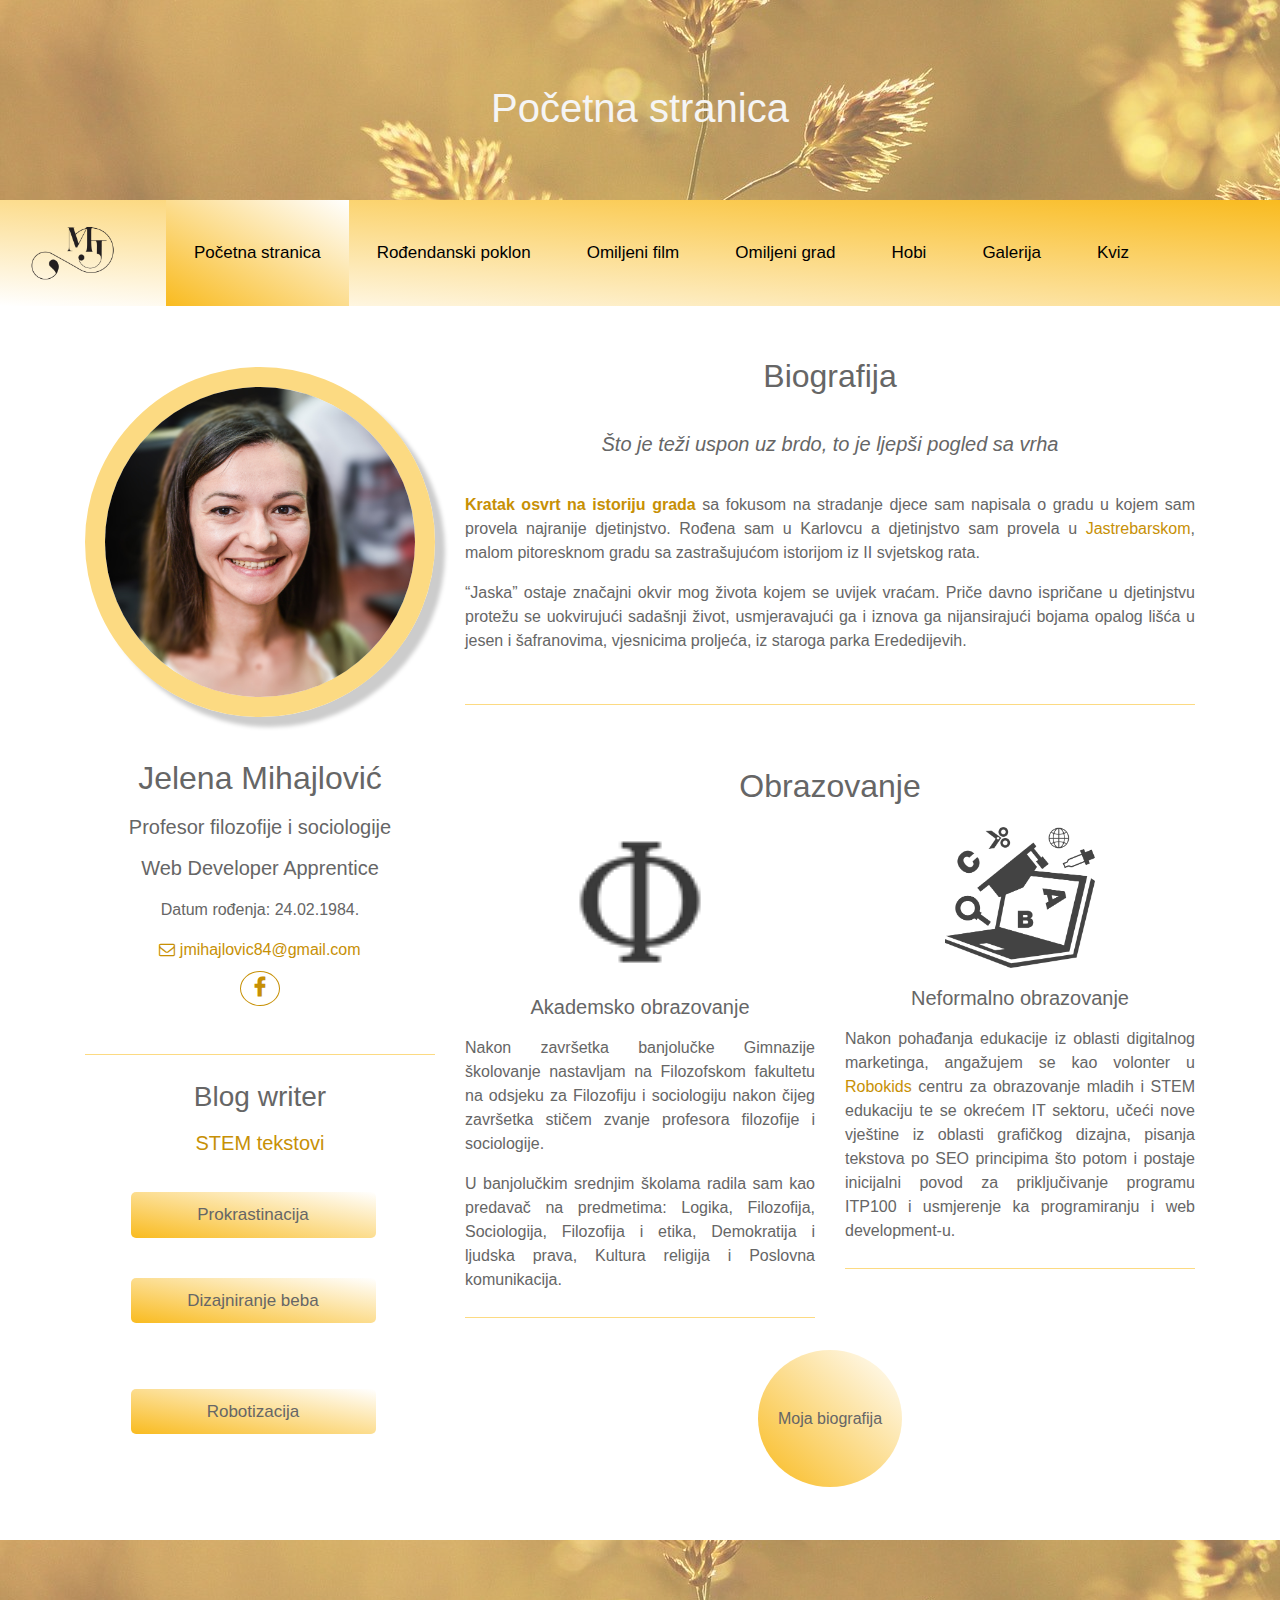
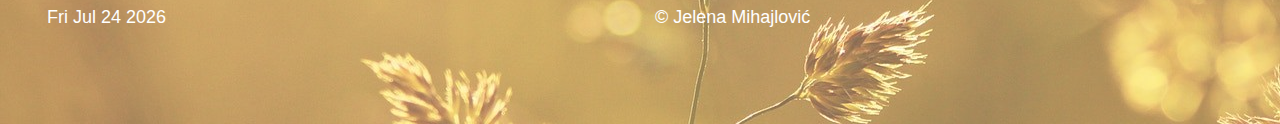
<file: index.html>
<!DOCTYPE html>
<html lang="en">

<head>
  <title>Početna stranica</title>
  <meta charset="utf-8">
  <meta name="viewport" content="width=device-width, initial-scale=1">
  <link rel="stylesheet" href="https://maxcdn.bootstrapcdn.com/bootstrap/4.3.1/css/bootstrap.min.css">
  <link rel="stylesheet" href="css/font-awesome.min.css">
	<link rel="stylesheet" href="font/flaticon.css">
	<!-- <link rel="stylesheet" href="css/owl.carousel.min.css">
	<link rel="stylesheet" href="css/owl.theme.default.min.css">
	<link rel="stylesheet" href="css/owl.theme.green.css"> -->
		<!-- Core CSS file -->
	<!-- <link rel="stylesheet" href="css/photoswipe.css"> -->

		<!-- Skin CSS file (styling of UI - buttons, caption, etc.)
		In the folder of skin CSS file there are also:
		- .png and .svg icons sprite,
		- preloader.gif (for browsers that do not support CSS animations) -->
	<link rel="stylesheet" href="css/default-skin/default-skin.css">
  <link rel="stylesheet" href="css/style.css">
  <script src="https://ajax.googleapis.com/ajax/libs/jquery/3.4.1/jquery.min.js"></script>
  <!-- <script defer src="js/owl.carousel.min.js"></script> -->
  <script src="https://cdnjs.cloudflare.com/ajax/libs/popper.js/1.14.7/umd/popper.min.js"></script>
  <script src="https://maxcdn.bootstrapcdn.com/bootstrap/4.3.1/js/bootstrap.min.js"></script>

</head>

<body>

  <div class="jumbotron jumbotron-fluid text-center" style="margin-bottom:0">
    <h1>Početna stranica</h1>
  </div>


  <nav class="navbar navbar-expand-lg">
    <a class="navbar-brand" href="#"><img width="150px" src="images/jm_logo.png" alt="jm" class="img-fluid" /></a>
    <button class="navbar-toggler" type="button" data-toggle="collapse" data-target="#collapsibleNavbar">
      <span class="navbar-toggler-icon"><img src="images/home.png" class="img-fluid"></span>
    </button>
    <div class="collapse navbar-collapse" id="collapsibleNavbar">
      <ul class="navbar-nav">
        <li class="nav-item active">
          <a class="nav-link" href="#">Početna stranica</a>
        </li>
        <li class="nav-item">
          <a class="nav-link" href="rodjendanski_poklon.html">Rođendanski poklon</a>
        </li>
        <li class="nav-item">
          <a class="nav-link" href="omiljeni_film.html">Omiljeni film</a>
        </li>
        <li class="nav-item">
          <a class="nav-link" href="omiljeni_grad.html">Omiljeni grad</a>
        </li>
        <li class="nav-item">
          <a class="nav-link" href="hobi.html">Hobi</a>
        </li>
        <li class="nav-item">
          <a class="nav-link" href="galerija.html">Galerija</a>
        </li>
        <li class="nav-item">
          <a class="nav-link" href="kviz.html">Kviz</a>
        </li>
      </ul>
    </div>
  </nav>


  <div class="container" style="margin-top:30px">
    <div class="row">
      <!-- Start left section -->
      <div class="col-sm-4 left">
        <div class="slika">
          <img src="images/jelena_mihajlovic_blur.jpg" alt="Jelena" class="img-fluid rounded-circle">
        </div>
        <h2>Jelena Mihajlović</h2>
        <h5>Profesor filozofije i sociologije</h5>
        <h5>Web Developer Apprentice</h5>
        <p style="text-align: center;">Datum rođenja: 24.02.1984.</p>
        <a class="mejl" target="_blank" href="#"><i class="fa fa-envelope-o"></i> jmihajlovic84@gmail.com</a><br/>
        <a class="fejs" target="_blank" href="https://www.facebook.com/"><i class="flaticon-facebook-logo"></i></a>
        <h3>Blog writer</h3>
        <h5><a target="_blank" href="https://robokids.xyz/author/jelena-mihajlovic/">STEM tekstovi</h5></p>
        <ul class="nav nav-pills flex-column">
          <li class="nav-item">
            <a class="nav-link" target="_blank"
              href="https://robokids.xyz/prokrastinacija-kako-je-izbjeci-robokids/">Prokrastinacija</a>
          </li>
          <li class="nav-item">
            <a class="nav-link" target="_blank" href="https://robokids.xyz/dizajniranje-beba/">Dizajniranje beba</a>
          </li>
          <li class="nav-item">
            <a class="nav-link" target="_blank" href="https://robokids.xyz/primjena-robota-u-luci/">Robotizacija</a>
          </li>
        </ul>
        <hr class="d-sm-none">
      </div>
      <div class="col-sm-8 text-center">
        <h2>Biografija</h2>
        <h5><i>Što je teži uspon uz brdo, to je ljepši pogled sa vrha</i></h5>
        <p><a target="_blank"
            href="http://jadovno.com/katanac-na-istini-logora-astrebarsko-i-dio/#.XUAcEPIzbIU"><b>Kratak osvrt na istoriju grada</b></a> sa fokusom na stradanje djece sam napisala o gradu u kojem sam provela najranije djetinjstvo. Rođena sam u Karlovcu a djetinjstvo sam provela u <a target="_blank"
            href="http://www.jastrebarsko.hr/projekti/dugorocni_strateski_projekti/perivoj/">Jastrebarskom</a>, malom
          pitoresknom gradu sa zastrašujućom istorijom
            iz II svjetskog rata.</p>
        <p class="border_bottom"><q>Jaska</q> ostaje značajni okvir mog života kojem se uvijek vraćam. Priče davno
          ispričane u djetinjstvu
          protežu se uokvirujući sadašnji život, usmjeravajući ga i iznova ga nijansirajući bojama opalog lišća u jesen
          i šafranovima, vjesnicima proljeća, iz staroga parka Erededijevih.</p>
        <br>
        <div class="row">
          <div class="col-12">
            <h2>Obrazovanje</h2>
          </div>
          <div class="col-12 col-lg-6">
            <img class="img-fluid" src="images/fi_logo_gray.png" width="150px" alt="filozofija">
            <h5>Akademsko obrazovanje</h5>
            <p>Nakon završetka banjolučke Gimnazije školovanje nastavljam na Filozofskom fakultetu na odsjeku za Filozofiju i sociologiju nakon čijeg završetka stičem zvanje profesora filozofije i sociologije.</p>
            <p class="border_bottom">U banjolučkim srednjim školama radila sam kao predavač na predmetima: Logika, Filozofija, Sociologija, Filozofija i etika, Demokratija i ljudska prava, Kultura religija i Poslovna komunikacija.</p>
          </div>
          <div class=" col-12 col-lg-6">
              <img class="img-fluid it" src="images/it_logo_gray.png" width="150px" alt="it-learn">
              <h5>Neformalno obrazovanje</h5>
              <p class="border_bottom">Nakon pohađanja edukacije iz oblasti digitalnog marketinga, angažujem se kao volonter u <a target="_blank" href="https://robokids.xyz/">Robokids</a> centru za obrazovanje mladih i STEM edukaciju te se okrećem IT sektoru, učeći nove vještine iz oblasti grafičkog dizajna, pisanja tekstova po SEO principima što potom i postaje inicijalni povod za priključivanje programu ITP100 i usmjerenje ka programiranju i web development-u.</p>
          </div><!-- end row obrazovanje-->
        </div>
        <div class="row marg_bottom">
          <div class="col-12">
              <a class="biography" target="_blank" href="Jelena_Mihajlovic_CV.pdf">Moja biografija</a>
          </div>
        </div><!-- end row-->
      </div><!-- end col8-->

    </div><!-- end row-->
  </div><!-- end container-->

  <div class="jumbotron text-center footer" style="margin-bottom:0">
    <div class="container-fluid">
        <div class="row text-center">
            <div class="col-12 col-lg-6">
                    <p id="footer_date"></p>
            </div>
            <div class=" col-12 col-lg-6">
                    <p>&copy Jelena Mihajlović</p>
            </div>
        </div><!-- end row-->
    </div><!-- end fluid-->
  </div><!-- end jumbotron-->

  <!-- Core JS file -->
	<!-- <script src="js/photoswipe.min.js"></script> -->

	<!-- UI JS file -->
	<!-- <script src="js/photoswipe-ui-default.min.js"></script> -->
  <script src="js/galerija.js"></script>
  <script src="js/footerDate.js"></script>

</body>

</html>
</file>
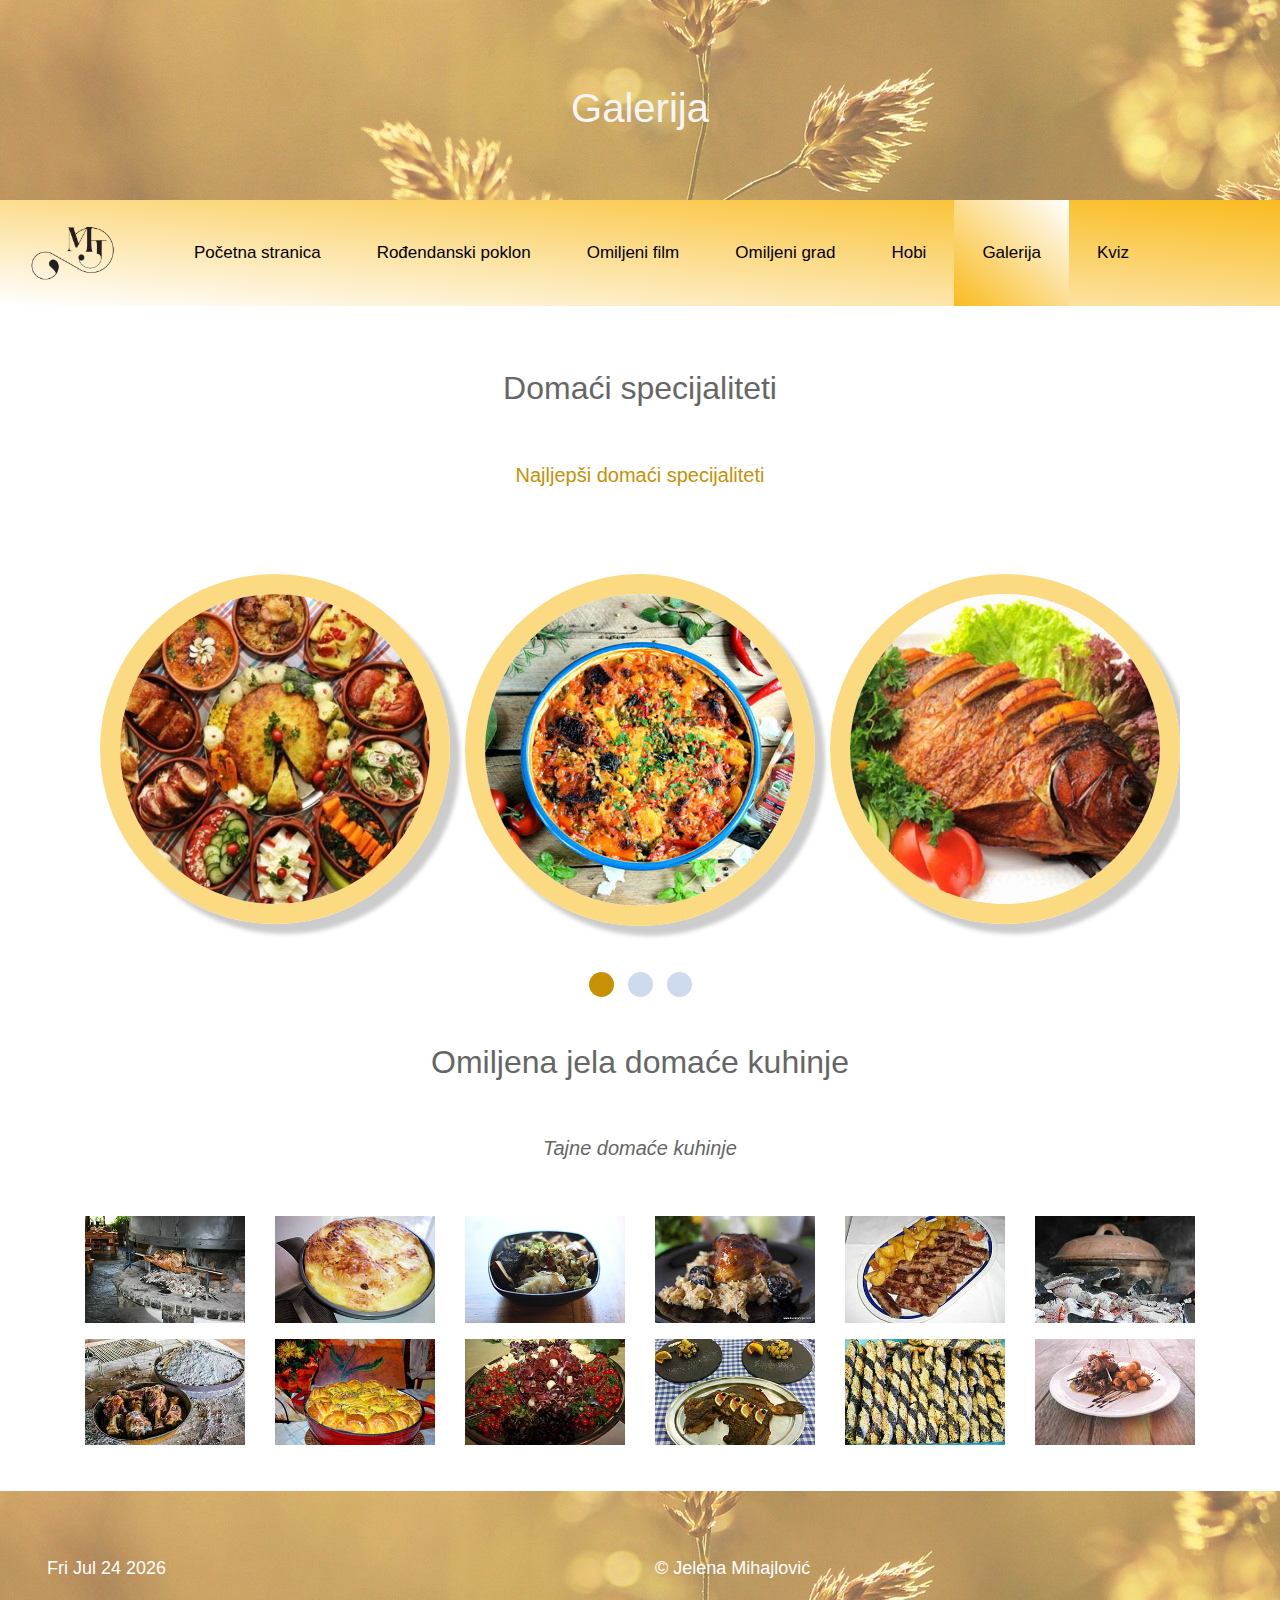
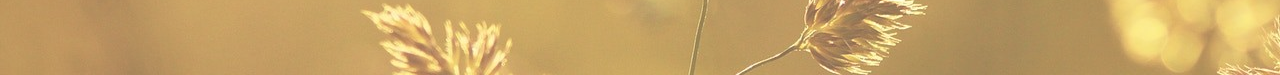
<file: galerija.html>
<!DOCTYPE html>
<html lang="en">
  <head>
    <title>Galerija</title>
    <meta charset="utf-8" />
    <meta name="viewport" content="width=device-width, initial-scale=1" />
    <link
      rel="stylesheet"
      href="https://maxcdn.bootstrapcdn.com/bootstrap/4.3.1/css/bootstrap.min.css"
    />
    <link rel="stylesheet" href="css/font-awesome.min.css" />
    <link rel="stylesheet" href="font/flaticon.css" />
    <link rel="stylesheet" href="css/owl.carousel.min.css" />
    <link rel="stylesheet" href="css/owl.theme.default.min.css" />
    <link rel="stylesheet" href="css/owl.theme.green.css" />
    <!-- Core CSS file -->
    <link rel="stylesheet" href="css/photoswipe.css" />

    <!-- Skin CSS file (styling of UI - buttons, caption, etc.)
		In the folder of skin CSS file there are also:
		- .png and .svg icons sprite,
		- preloader.gif (for browsers that do not support CSS animations) -->
    <link rel="stylesheet" href="css/default-skin/default-skin.css" />
    <link rel="stylesheet" href="css/style.css" />
    <script src="https://ajax.googleapis.com/ajax/libs/jquery/3.4.1/jquery.min.js"></script>
    <script defer src="js/owl.carousel.min.js"></script>
    <script src="https://cdnjs.cloudflare.com/ajax/libs/popper.js/1.14.7/umd/popper.min.js"></script>
    <script src="https://maxcdn.bootstrapcdn.com/bootstrap/4.3.1/js/bootstrap.min.js"></script>
  </head>

  <body>
    <div class="jumbotron jumbotron-fluid text-center" style="margin-bottom: 0">
      <h1>Galerija</h1>
    </div>

    <nav class="navbar navbar-expand-lg">
      <a class="navbar-brand" href="#"
        ><img width="150px" src="images/jm_logo.png" alt="jm" class="img-fluid"
      /></a>
      <button
        class="navbar-toggler"
        type="button"
        data-toggle="collapse"
        data-target="#collapsibleNavbar"
      >
        <span class="navbar-toggler-icon"
          ><img src="images/home.png" class="img-fluid"
        /></span>
      </button>
      <div class="collapse navbar-collapse" id="collapsibleNavbar">
        <ul class="navbar-nav">
          <li class="nav-item">
            <a class="nav-link" href="index.html">Početna stranica</a>
          </li>
          <li class="nav-item">
            <a class="nav-link" href="rodjendanski_poklon.html"
              >Rođendanski poklon</a
            >
          </li>
          <li class="nav-item">
            <a class="nav-link" href="omiljeni_film.html">Omiljeni film</a>
          </li>
          <li class="nav-item">
            <a class="nav-link" href="omiljeni_grad.html">Omiljeni grad</a>
          </li>
          <li class="nav-item">
            <a class="nav-link" href="hobi.html">Hobi</a>
          </li>
          <li class="nav-item active">
            <a class="nav-link" href="#">Galerija</a>
          </li>
          <li class="nav-item">
            <a class="nav-link" href="kviz.html">Kviz</a>
          </li>
        </ul>
      </div>
    </nav>

    <div class="container" style="margin: 30px auto">
      <div class="row">
        <!-- Start left section -->
        <div class="col-12">
          <div text-center>
            <h2>Domaći specijaliteti</h2>
            <h5>
              <a targett="_blank" href="https://domacirecepti.net/"
                >Najljepši domaći specijaliteti</a
              >
            </h5>
          </div>

          <div class="col-12 slika">
            <div id="slider_main" class="owl-carousel owl-theme">
              <div>
                <img
                  src="images/jela/slider/01.jpg"
                  alt="specijaliteti"
                  class="img-fluid rounded-circle"
                />
              </div>
              <div>
                <img
                  src="images/jela/slider/02.jpg"
                  alt="specijaliteti"
                  class="img-fluid rounded-circle"
                />
              </div>
              <div>
                <img
                  src="images/jela/slider/03.jpg"
                  alt="specijaliteti"
                  class="img-fluid rounded-circle"
                />
              </div>
              <div>
                <img
                  src="images/jela/slider/04.jpg"
                  alt="specijaliteti"
                  class="img-fluid rounded-circle"
                />
              </div>
              <div>
                <img
                  src="images/jela/slider/05.jpg"
                  alt="specijaliteti"
                  class="img-fluid rounded-circle"
                />
              </div>
              <div>
                <img
                  src="images/jela/slider/06.jpg"
                  alt="specijaliteti"
                  class="img-fluid rounded-circle"
                />
              </div>
              <div>
                <img
                  src="images/jela/slider/07.jpg"
                  alt="specijaliteti"
                  class="img-fluid rounded-circle"
                />
              </div>
            </div>
            <!-- end slider-->
          </div>
          <!-- end col12-->
        </div>
        <!-- end col4-->

        <script>
          $(document).ready(function () {
            $("#slider_main").owlCarousel({
              items: 3,
              loop: true,
              autoplay: true,
              dots: true,
              nav: false,
              margin: 15,
            });
          });
        </script>
        <!-- end script -->

        <div class="col-sm-12 text-center">
          <h2>Omiljena jela domaće kuhinje</h2>
          <h5><i>Tajne domaće kuhinje</i></h5>
          <div
            class="my-gallery galerija_jela"
            itemscope
            itemtype="http://schema.org/ImageGallery"
          >
            <div class="row">
              <figure
                class="col-12 col-sm-6 col-lg-2"
                itemprop="associatedMedia"
                itemscope
                itemtype="http://schema.org/ImageObject"
              >
                <a
                  href="images/jela/jagnjetina.jpg"
                  itemprop="contentUrl"
                  data-size="960x640"
                >
                  <img
                    src="images/jela/jagnjetina_small.jpg"
                    itemprop="thumbnail"
                    alt="Image description"
                    class="img-fluid"
                  />
                </a>
                <figcaption itemprop="caption description">
                  Jagnjetina
                </figcaption>
              </figure>
              <figure
                class="col-12 col-sm-6 col-lg-2"
                itemprop="associatedMedia"
                itemscope
                itemtype="http://schema.org/ImageObject"
              >
                <a
                  href="images/jela/gibanica.jpg"
                  itemprop="contentUrl"
                  data-size="960x640"
                >
                  <img
                    src="images/jela/gibanica_small.jpg"
                    itemprop="thumbnail"
                    alt="Image description"
                    class="img-fluid"
                  />
                </a>
                <figcaption itemprop="caption description">Gibanica</figcaption>
              </figure>
              <figure
                class="col-12 col-sm-6 col-lg-2"
                itemprop="associatedMedia"
                itemscope
                itemtype="http://schema.org/ImageObject"
              >
                <a
                  href="images/jela/kiseli-kupus.jpg"
                  itemprop="contentUrl"
                  data-size="960x640"
                >
                  <img
                    src="images/jela/kiseli-kupus_small.jpg"
                    itemprop="thumbnail"
                    alt="Image description"
                    class="img-fluid"
                  />
                </a>
                <figcaption itemprop="caption description">
                  Kiseli kupus
                </figcaption>
              </figure>
              <figure
                class="col-12 col-sm-6 col-lg-2"
                itemprop="associatedMedia"
                itemscope
                itemtype="http://schema.org/ImageObject"
              >
                <a
                  href="images/jela/kupus-sa-sljivama.jpg"
                  itemprop="contentUrl"
                  data-size="960x640"
                >
                  <img
                    src="images/jela/kupus-sa-sljivama_small.jpg"
                    itemprop="thumbnail"
                    alt="Image description"
                    class="img-fluid"
                  />
                </a>
                <figcaption itemprop="caption description">
                  Kupus sa šljivama
                </figcaption>
              </figure>
              <figure
                class="col-12 col-sm-6 col-lg-2"
                itemprop="associatedMedia"
                itemscope
                itemtype="http://schema.org/ImageObject"
              >
                <a
                  href="images/jela/leskovacki-cevap.jpg"
                  itemprop="contentUrl"
                  data-size="960x640"
                >
                  <img
                    src="images/jela/leskovacki-cevap_small.jpg"
                    itemprop="thumbnail"
                    alt="Image description"
                    class="img-fluid"
                  />
                </a>
                <figcaption itemprop="caption description">
                  Leskovački ćevap
                </figcaption>
              </figure>
              <figure
                class="col-12 col-sm-6 col-lg-2"
                itemprop="associatedMedia"
                itemscope
                itemtype="http://schema.org/ImageObject"
              >
                <a
                  href="images/jela/lonac.jpg"
                  itemprop="contentUrl"
                  data-size="960x640"
                >
                  <img
                    src="images/jela/lonac_small.jpg"
                    itemprop="thumbnail"
                    alt="Image description"
                    class="img-fluid"
                  />
                </a>
                <figcaption itemprop="caption description">Lonac</figcaption>
              </figure>
              <figure
                class="col-12 col-sm-6 col-lg-2"
                itemprop="associatedMedia"
                itemscope
                itemtype="http://schema.org/ImageObject"
              >
                <a
                  href="images/jela/peka.jpg"
                  itemprop="contentUrl"
                  data-size="960x640"
                >
                  <img
                    src="images/jela/peka_small.jpg"
                    itemprop="thumbnail"
                    alt="Image description"
                    class="img-fluid"
                  />
                </a>
                <figcaption itemprop="caption description">Peka</figcaption>
              </figure>
              <figure
                class="col-12 col-sm-6 col-lg-2"
                itemprop="associatedMedia"
                itemscope
                itemtype="http://schema.org/ImageObject"
              >
                <a
                  href="images/jela/pogaca.jpg"
                  itemprop="contentUrl"
                  data-size="960x640"
                >
                  <img
                    src="images/jela/pogaca_small.jpg"
                    itemprop="thumbnail"
                    alt="Image description"
                    class="img-fluid"
                  />
                </a>
                <figcaption itemprop="caption description">Pogača</figcaption>
              </figure>
              <figure
                class="col-12 col-sm-6 col-lg-2"
                itemprop="associatedMedia"
                itemscope
                itemtype="http://schema.org/ImageObject"
              >
                <a
                  href="images/jela/prsut.jpg"
                  itemprop="contentUrl"
                  data-size="960x640"
                >
                  <img
                    src="images/jela/prsut_small.jpg"
                    itemprop="thumbnail"
                    alt="Image description"
                    class="img-fluid"
                  />
                </a>
                <figcaption itemprop="caption description">Pršut</figcaption>
              </figure>
              <figure
                class="col-12 col-sm-6 col-lg-2"
                itemprop="associatedMedia"
                itemscope
                itemtype="http://schema.org/ImageObject"
              >
                <a
                  href="images/jela/rijecna-riba.jpg"
                  itemprop="contentUrl"
                  data-size="960x640"
                >
                  <img
                    src="images/jela/rijecna-riba_small.jpg"
                    itemprop="thumbnail"
                    alt="Image description"
                    class="img-fluid"
                  />
                </a>
                <figcaption itemprop="caption description">
                  Riječna riba
                </figcaption>
              </figure>
              <figure
                class="col-12 col-sm-6 col-lg-2"
                itemprop="associatedMedia"
                itemscope
                itemtype="http://schema.org/ImageObject"
              >
                <a
                  href="images/jela/stapici.jpg"
                  itemprop="contentUrl"
                  data-size="960x640"
                >
                  <img
                    src="images/jela/stapici_small.jpg"
                    itemprop="thumbnail"
                    alt="Image description"
                    class="img-fluid"
                  />
                </a>
                <figcaption itemprop="caption description">Štapići</figcaption>
              </figure>
              <figure
                class="col-12 col-sm-6 col-lg-2"
                itemprop="associatedMedia"
                itemscope
                itemtype="http://schema.org/ImageObject"
              >
                <a
                  href="images/jela/svinjski-file.jpg"
                  itemprop="contentUrl"
                  data-size="960x640"
                >
                  <img
                    src="images/jela/svinjski-file_small.jpg"
                    itemprop="thumbnail"
                    alt="Image description"
                    class="img-fluid"
                  />
                </a>
                <figcaption itemprop="caption description">
                  Svinjski file
                </figcaption>
              </figure>
            </div>
            <!-- end row -->
          </div>
          <!-- end my-gallery -->
        </div>
        <!-- end col8-->
      </div>
      <!-- end row-->
    </div>
    <!-- end container-->

    <div class="jumbotron text-center footer" style="margin-bottom: 0">
      <div class="container-fluid">
        <div class="row text-center">
          <div class="col-12 col-lg-6">
            <p id="footer_date"></p>
          </div>
          <div class="col-12 col-lg-6">
            <p>&copy Jelena Mihajlović</p>
          </div>
        </div>
        <!-- end row-->
      </div>
      <!-- end fluid-->
    </div>
    <!-- end jumbotron-->

    <!-- Root element of PhotoSwipe. Must have class pswp. -->
    <div class="pswp" tabindex="-1" role="dialog" aria-hidden="true">
      <!-- Background of PhotoSwipe.
             It's a separate element as animating opacity is faster than rgba(). -->
      <div class="pswp__bg"></div>

      <!-- Slides wrapper with overflow:hidden. -->
      <div class="pswp__scroll-wrap">
        <!-- Container that holds slides.
                PhotoSwipe keeps only 3 of them in the DOM to save memory.
                Don't modify these 3 pswp__item elements, data is added later on. -->
        <div class="pswp__container">
          <div class="pswp__item"></div>
          <div class="pswp__item"></div>
          <div class="pswp__item"></div>
        </div>

        <!-- Default (PhotoSwipeUI_Default) interface on top of sliding area. Can be changed. -->
        <div class="pswp__ui pswp__ui--hidden">
          <div class="pswp__top-bar">
            <!--  Controls are self-explanatory. Order can be changed. -->

            <div class="pswp__counter"></div>

            <button
              class="pswp__button pswp__button--close"
              title="Close (Esc)"
            ></button>

            <button
              class="pswp__button pswp__button--share"
              title="Share"
            ></button>

            <button
              class="pswp__button pswp__button--fs"
              title="Toggle fullscreen"
            ></button>

            <button
              class="pswp__button pswp__button--zoom"
              title="Zoom in/out"
            ></button>

            <!-- Preloader demo https://codepen.io/dimsemenov/pen/yyBWoR -->
            <!-- element will get class pswp__preloader--active when preloader is running -->
            <div class="pswp__preloader">
              <div class="pswp__preloader__icn">
                <div class="pswp__preloader__cut">
                  <div class="pswp__preloader__donut"></div>
                </div>
              </div>
            </div>
          </div>

          <div
            class="pswp__share-modal pswp__share-modal--hidden pswp__single-tap"
          >
            <div class="pswp__share-tooltip"></div>
          </div>

          <button
            class="pswp__button pswp__button--arrow--left"
            title="Previous (arrow left)"
          ></button>

          <button
            class="pswp__button pswp__button--arrow--right"
            title="Next (arrow right)"
          ></button>

          <div class="pswp__caption">
            <div class="pswp__caption__center"></div>
          </div>
        </div>
      </div>
    </div>
    <!-- end root PhotoSwipe -->
    <!-- Core JS file -->
    <script src="js/photoswipe.min.js"></script>

    <!-- UI JS file -->
    <script src="js/photoswipe-ui-default.min.js"></script>
    <script src="js/galerija.js"></script>
    <script src="js/footerDate.js"></script>
  </body>
</html>
</file>
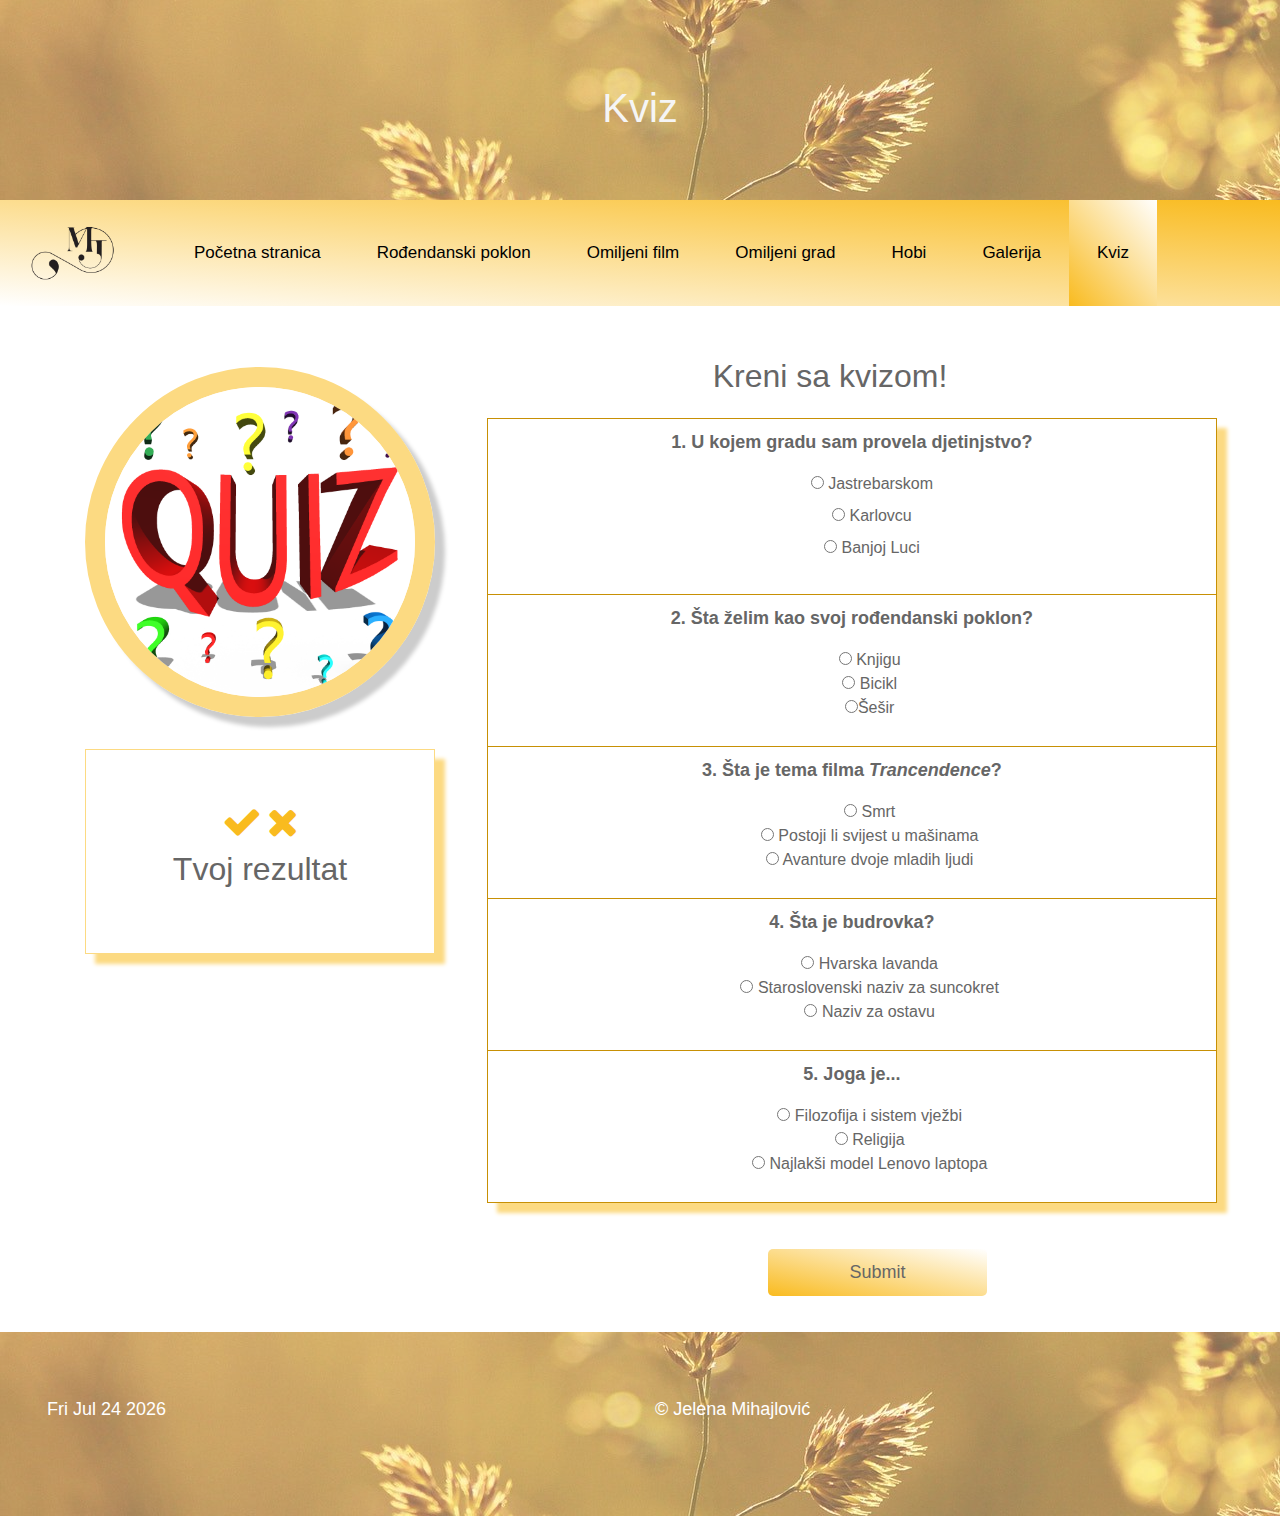
<file: kviz.html>
<!DOCTYPE html>
<html lang="en">
  <head>
    <title>Kviz</title>
    <meta charset="utf-8" />
    <meta name="viewport" content="width=device-width, initial-scale=1" />
    <link
      rel="stylesheet"
      href="https://maxcdn.bootstrapcdn.com/bootstrap/4.3.1/css/bootstrap.min.css"
    />
    <link rel="stylesheet" href="css/font-awesome.min.css" />
    <link rel="stylesheet" href="font/flaticon.css" />
    <!-- <link rel="stylesheet" href="css/owl.carousel.min.css">
	<link rel="stylesheet" href="css/owl.theme.default.min.css">
	<link rel="stylesheet" href="css/owl.theme.green.css"> -->
    <!-- Core CSS file -->
    <!-- <link rel="stylesheet" href="css/photoswipe.css" /> -->

    <!-- Skin CSS file (styling of UI - buttons, caption, etc.)
		In the folder of skin CSS file there are also:
		- .png and .svg icons sprite, 
		- preloader.gif (for browsers that do not support CSS animations) -->
    <link rel="stylesheet" href="css/default-skin/default-skin.css" />
    <link rel="stylesheet" href="css/style.css" />
    <script src="https://ajax.googleapis.com/ajax/libs/jquery/3.4.1/jquery.min.js"></script>
    <!-- <script defer src="js/owl.carousel.min.js"></script> -->
    <script src="https://cdnjs.cloudflare.com/ajax/libs/popper.js/1.14.7/umd/popper.min.js"></script>
    <script src="https://maxcdn.bootstrapcdn.com/bootstrap/4.3.1/js/bootstrap.min.js"></script>
  </head>

  <body>
    <div class="jumbotron jumbotron-fluid text-center" style="margin-bottom: 0">
      <h1>Kviz</h1>
    </div>

    <nav class="navbar navbar-expand-lg">
      <a class="navbar-brand" href="#"
        ><img width="150px" src="images/jm_logo.png" alt="jm" class="img-fluid"
      /></a>
      <button
        class="navbar-toggler"
        type="button"
        data-toggle="collapse"
        data-target="#collapsibleNavbar"
      >
        <span class="navbar-toggler-icon"
          ><img src="images/home.png" class="img-fluid"
        /></span>
      </button>
      <div class="collapse navbar-collapse" id="collapsibleNavbar">
        <ul class="navbar-nav">
          <li class="nav-item">
            <a class="nav-link" href="index.html">Početna stranica</a>
          </li>
          <li class="nav-item">
            <a class="nav-link" href="rodjendanski_poklon.html"
              >Rođendanski poklon</a
            >
          </li>
          <li class="nav-item">
            <a class="nav-link" href="omiljeni_film.html">Omiljeni film</a>
          </li>
          <li class="nav-item">
            <a class="nav-link" href="omiljeni_grad.html">Omiljeni grad</a>
          </li>
          <li class="nav-item">
            <a class="nav-link" href="hobi.html">Hobi</a>
          </li>
          <li class="nav-item">
            <a class="nav-link" href="galerija.html">Galerija</a>
          </li>
          <li class="nav-item active">
            <a class="nav-link" href="#">Kviz</a>
          </li>
        </ul>
      </div>
    </nav>

    <div class="container" style="margin-top: 30px">
      <div class="row">
        <!-- Start left section -->
        <div class="col-sm-4 left">
          <div class="slika">
            <img
              src="images/kviz.png"
              alt="kviz"
              class="img-fluid rounded-circle"
            />
          </div>
          <div class="gift">
            <i class="fa fa-check"></i>
            <i class="fa fa-times"></i>
            <h2>Tvoj rezultat</h2>
            <!--show score upon submit-->
            <div>
              <h5 class="quizScore" id="userScore"></h5>
            </div>
          </div>
          <!-- end gift-->
          <hr class="d-sm-none" />
        </div>
        <!-- end left-->

        <div class="col-sm-8 text-center kviz">
          <h2 class="quizHeader">Kreni sa kvizom!</h2>

          <table class="quiz" border="1" cellpadding="10" cellspacing="5">
            <tr>
              <td>
                <div>
                  <p class="question">
                    1. U kojem gradu sam provela djetinjstvo?
                  </p>

                  <ul>
                    <input class="answer" type="radio" name="q1" value="1" />
                    <label id="correctString1">Jastrebarskom</label>
                    <br />
                    <input class="answer" type="radio" name="q1" value="0" />
                    <label>Karlovcu</label>
                    <br />
                    <input class="answer" type="radio" name="q1" value="0" />
                    <label>Banjoj Luci</label>
                  </ul>
                </div>
              </td>
            </tr>

            <tr>
              <td>
                <div>
                  <p class="question">
                    2. Šta želim kao svoj rođendanski poklon?
                  </p>

                  <ul>
                    <input class="answer" type="radio" name="q2" value="0" />
                    Knjigu
                    <label></label>
                    <br />
                    <input class="answer" type="radio" name="q2" value="1" />
                    Bicikl
                    <label id="correctString2"></label>
                    <br />
                    <input
                      class="answer"
                      type="radio"
                      name="q2"
                      value="0"
                    />Šešir
                    <label></label>
                  </ul>
                </div>
              </td>
            </tr>

            <tr>
              <td>
                <div>
                  <p class="question">
                    3. Šta je tema filma <i>Trancendence</i>?
                  </p>

                  <ul>
                    <input class="answer" type="radio" name="q3" value="0" />
                    Smrt
                    <label></label>
                    <br />
                    <input class="answer" type="radio" name="q3" value="1" />
                    Postoji li svijest u mašinama
                    <label id="correctString3"></label>
                    <br />
                    <input class="answer" type="radio" name="q3" value="0" />
                    Avanture dvoje mladih ljudi
                    <label></label>
                  </ul>
                </div>
              </td>
            </tr>

            <tr>
              <td>
                <div>
                  <p class="question">4. Šta je budrovka?</p>

                  <ul>
                    <input class="answer" type="radio" name="q4" value="1" />
                    Hvarska lavanda
                    <label id="correctString4"></label>
                    <br />
                    <input class="answer" type="radio" name="q4" value="0" />
                    Staroslovenski naziv za suncokret
                    <label></label>
                    <br />
                    <input class="answer" type="radio" name="q4" value="0" />
                    Naziv za ostavu
                    <label></label>
                  </ul>
                </div>
              </td>
            </tr>
            <tr>
              <td>
                <div>
                  <p class="question">5. Joga je...</p>

                  <ul>
                    <input class="answer" type="radio" name="q5" value="1" />
                    Filozofija i sistem vježbi
                    <label id="correctString5"></label>
                    <br />
                    <input class="answer" type="radio" name="q5" value="0" />
                    Religija
                    <label></label>
                    <br />
                    <input class="answer" type="radio" name="q5" value="0" />
                    Najlakši model Lenovo laptopa
                    <label></label>
                  </ul>
                </div>
              </td>
            </tr>
          </table>
          <br />
          <div class="submitter">
            <input
              class="quizSubmit"
              id="submitButton"
              onClick="submitQuiz()"
              type="submit"
              value="Submit"
            />
          </div>

          <!--show only wrong answers on submit-->
          <div class="quizAnswers" id="correctAnswer1"></div>
          <div class="quizAnswers" id="correctAnswer2"></div>
          <div class="quizAnswers" id="correctAnswer3"></div>
          <div class="quizAnswers" id="correctAnswer4"></div>
          <div class="quizAnswers" id="correctAnswer5"></div>
        </div>
        <!-- end col8-->
      </div>
      <!-- end row-->
    </div>
    <!-- end container-->

    <div class="jumbotron text-center footer" style="margin-bottom: 0">
      <div class="container-fluid">
        <div class="row text-center">
          <div class="col-12 col-lg-6">
            <p id="footer_date"></p>
          </div>
          <div class="col-12 col-lg-6">
            <p>&copy Jelena Mihajlović</p>
          </div>
        </div>
        <!-- end row-->
      </div>
      <!-- end fluid-->
    </div>
    <!-- end jumbotron-->

    <!-- Core JS file -->
    <!-- <script src="js/photoswipe.min.js"></script> -->

    <!-- UI JS file -->
    <!-- <script src="js/photoswipe-ui-default.min.js"></script> -->
    <script src="js/galerija.js"></script>
    <script src="js/kviz.js"></script>
    <script src="js/footerDate.js"></script>
  </body>
</html>
</file>
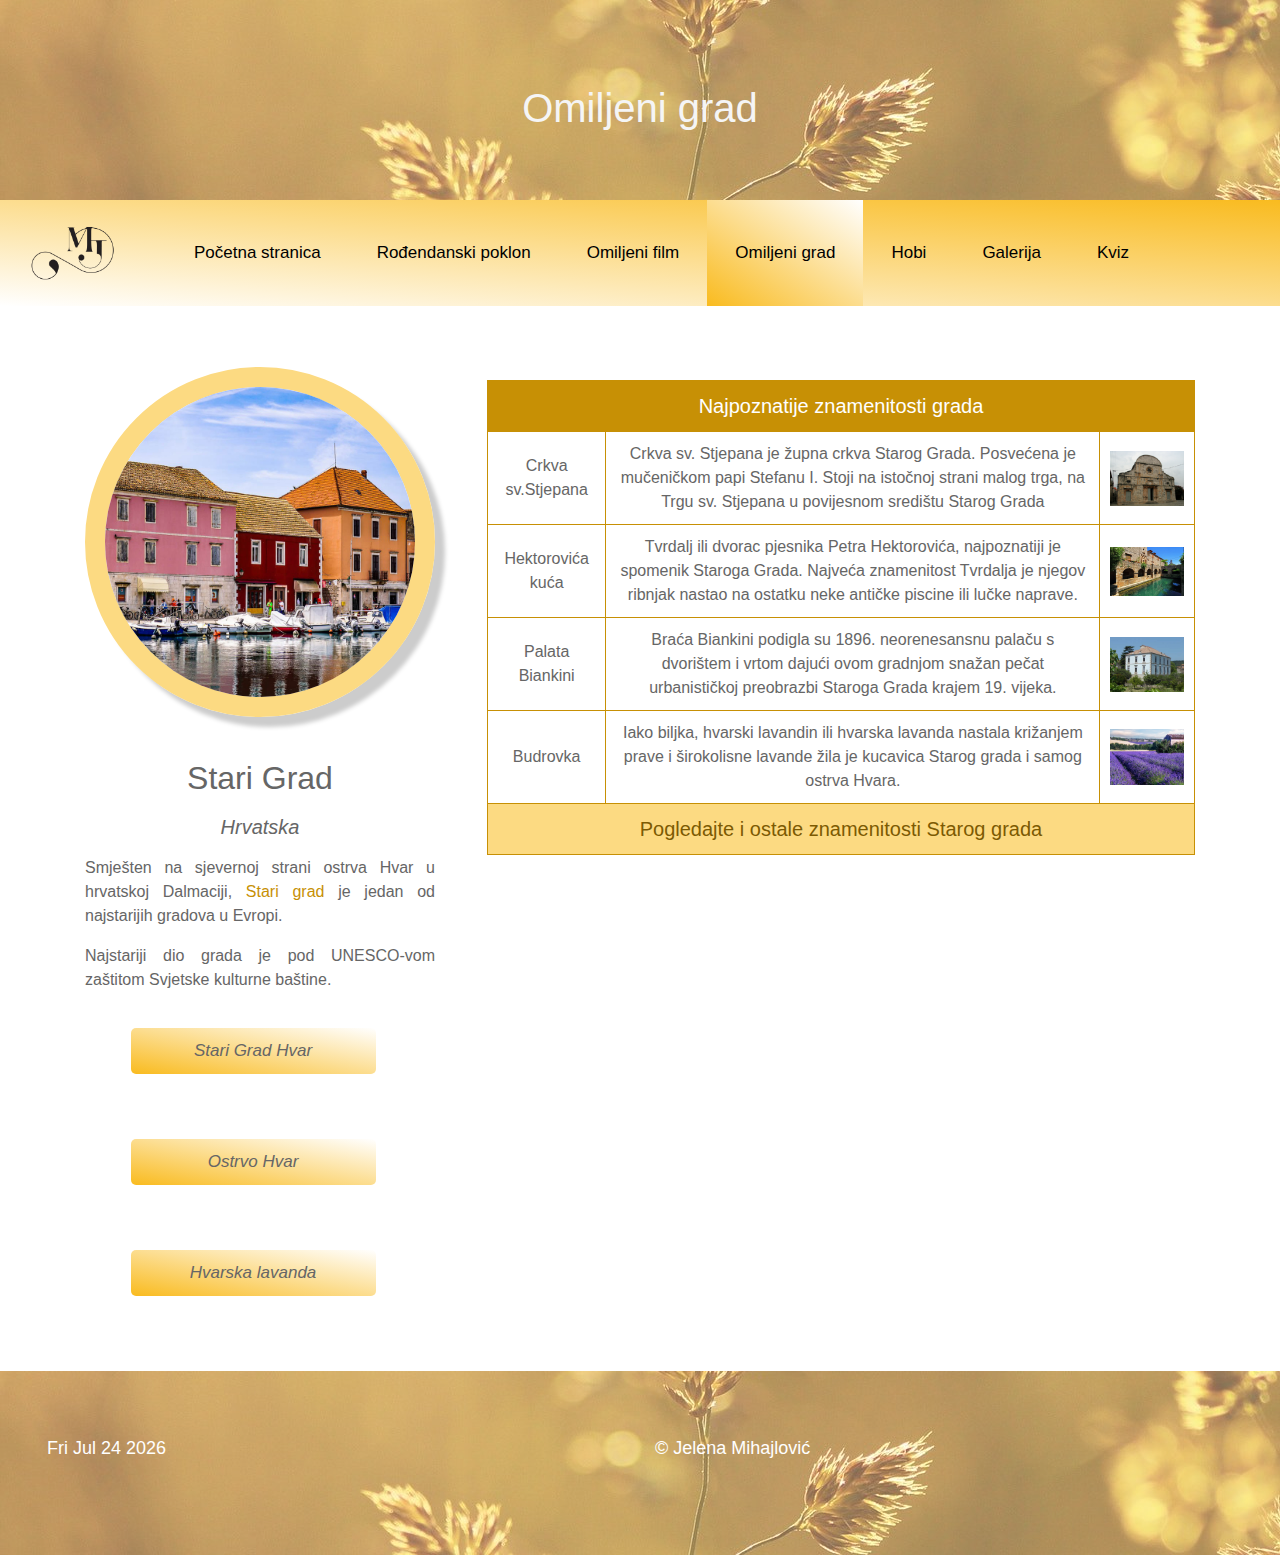
<file: omiljeni_grad.html>
<!DOCTYPE html>
<html lang="en">

<head>
  <title>Omiljeni grad</title>
  <meta charset="utf-8">
  <meta name="viewport" content="width=device-width, initial-scale=1">
  <link rel="stylesheet" href="https://maxcdn.bootstrapcdn.com/bootstrap/4.3.1/css/bootstrap.min.css">
  <link rel="stylesheet" href="css/font-awesome.min.css">
  <link rel="stylesheet" href="font/flaticon.css">
  <!-- <link rel="stylesheet" href="css/owl.carousel.min.css">
  <link rel="stylesheet" href="css/owl.theme.default.min.css">
  <link rel="stylesheet" href="css/owl.theme.green.css"> -->
  <!-- Core CSS file -->
  <!-- <link rel="stylesheet" href="css/photoswipe.css"> -->

  <!-- Skin CSS file (styling of UI - buttons, caption, etc.)
		In the folder of skin CSS file there are also:
		- .png and .svg icons sprite, 
		- preloader.gif (for browsers that do not support CSS animations) -->
  <link rel="stylesheet" href="css/default-skin/default-skin.css">
  <link rel="stylesheet" href="css/style.css">
  <script src="https://ajax.googleapis.com/ajax/libs/jquery/3.4.1/jquery.min.js"></script>
  <!-- <script defer src="js/owl.carousel.min.js"></script>  -->
  <script src="https://cdnjs.cloudflare.com/ajax/libs/popper.js/1.14.7/umd/popper.min.js"></script>
  <script src="https://maxcdn.bootstrapcdn.com/bootstrap/4.3.1/js/bootstrap.min.js"></script>

</head>

<body>

  <div class="jumbotron jumbotron-fluid text-center" style="margin-bottom:0">
    <h1>Omiljeni grad</h1>
  </div>

  <nav class="navbar navbar-expand-lg">
    <a class="navbar-brand" href="index.html"><img width="150px" src="images/jm_logo.png" alt="jm" class="img-fluid" /></a>
    <button class="navbar-toggler" type="button" data-toggle="collapse" data-target="#collapsibleNavbar">
      <span class="navbar-toggler-icon"></span>
    </button>
    <div class="collapse navbar-collapse" id="collapsibleNavbar">
      <ul class="navbar-nav">
        <li class="nav-item">
          <a class="nav-link" href="index.html">Početna stranica</a>
        </li>
        <li class="nav-item">
          <a class="nav-link" href="rodjendanski_poklon.html">Rođendanski poklon</a>
        </li>
        <li class="nav-item">
          <a class="nav-link" href="omiljeni_film.html">Omiljeni film</a>
        </li>
        <li class="nav-item  active">
          <a class="nav-link" href="#">Omiljeni grad</a>
        </li>
        <li class="nav-item">
          <a class="nav-link" href="hobi.html">Hobi</a>
        </li>
        <li class="nav-item">
          <a class="nav-link" href="galerija.html">Galerija</a>
        </li>
        <li class="nav-item">
          <a class="nav-link" href="kviz.html">Kviz</a>
        </li>
      </ul>
    </div>
  </nav>

  <div class="container" style="margin:30px auto">
    <div class="row">
      <!-- Start left section -->
      <div class="col-sm-4">
        <div class="slika">
          <a target="blank" href="images/grad/stari_grad_hvar.jpg" alt="Stari Grad">
          <img src="images/grad/stari_grad_hvar_square.jpg" alt="Stari Grad" class="img-fluid rounded-circle">
          </a>
        </div>
        <h2>Stari Grad</h2>
        <h5><i>Hrvatska</i></h5>
        <p>Smješten na sjevernoj strani ostrva Hvar u hrvatskoj Dalmaciji, <a target="_blank" href ="https://www.stari-grad.eu/hr/povijest">Stari grad</a> je jedan od najstarijih gradova u Evropi.</p>
        
        <p>Najstariji dio grada je pod UNESCO-vom zaštitom Svjetske kulturne baštine.</p>
        <ul class="nav nav-pills flex-column lavanda_bcg">
          <li class="nav-item">
            <a class="nav-link" target="_blank"
            href="https://en.wikipedia.org/wiki/Stari_Grad,_Croatia"><i>Stari Grad Hvar</i></a>
          </li>
          <li class="nav-item">
            <a class="nav-link" target="_blank"
              href="https://sr.wikipedia.org/wiki/Hvar_(ostrvo)"><i>Ostrvo Hvar</i></a>
          </li>
          <li class="nav-item">
            <a class="nav-link" target="_blank" href="https://hr.wikipedia.org/wiki/Budrovka"><i>Hvarska lavanda</i></a>
          </li>
        </ul>
        <hr class="d-sm-none">
      </div>
      <!-- Start right col-->
      <div class="col-sm-8 text-center grad_table">
        <table border=1 cellpadding="10" cellspacing="5">
          <thead>
              <td colspan=3>Najpoznatije znamenitosti grada</td>
          </thead>
          <tbody>
              <tr>
                  <td>Crkva sv.Stjepana</td>
                  <td>Crkva sv. Stjepana  je župna crkva Starog Grada. Posvećena je mučeničkom papi Stefanu I. Stoji na istočnoj strani malog trga, na Trgu sv. Stjepana u povijesnom središtu Starog Grada</td>
                  <td>
                      <div>
                        <a target="_blank" href="images/grad/Crkva_sv_Stjepana.jpg">
                        <img class="img-fluid" src="images/grad/Crkva_sv_Stjepana.jpg" width="250px" height="auto" alt="crkva sv.Stjepana">
                      </div>
                  </td>
              </tr>
              <tr>
                    <td>Hektorovića kuća</td>
                    <td>Tvrdalj ili dvorac pjesnika Petra Hektorovića, najpoznatiji je spomenik Staroga Grada. Najveća znamenitost Tvrdalja je njegov ribnjak nastao na ostatku neke antičke piscine ili lučke naprave.</td>
                    <td>
                        <div>
                          <a target="_blank" href="images/grad/hektorovic.jpg">
                          <img class="img-fluid" src="images/grad/hektorovic.jpg" width="250px" height="auto" alt="Haktorovića kuća">
                        </div>
                    </td>
              </tr>
              <tr>
                    <td>Palata Biankini</td>
                    <td>Braća Biankini podigla su 1896. neorenesansnu palaču s dvorištem i vrtom dajući ovom gradnjom snažan pečat urbanističkoj preobrazbi Staroga Grada krajem 19. vijeka.</td>
                    <td>
                        <div>
                          <a target="_blank" href="images/grad/palata_biankini.jpg">
                          <img class="img-fluid" src="images/grad/palata_biankini.jpg" width="250px" height="auto" alt="palata Biankini">
                        </div>
                    </td>
               </tr>
               <tr>
                    <td>Budrovka</td>
                    <td>Iako biljka, hvarski lavandin ili hvarska lavanda nastala križanjem prave i širokolisne lavande žila je kucavica Starog grada i samog ostrva Hvara.</td>
                    <td>
                        <div>
                          <a target="_blank" href="images/grad/hvarska_lavanda.jpg">
                          <img class="img-fluid" src="images/grad/hvarska_lavanda.jpg" width="250px" height="auto" alt="lavanda">
                        </div>
                    </td>
               </tr>
          </tbody>
          <tfoot>
              <td colspan=3><a class="ostale_znamenitosti" target=_blank href="https://www.stari-grad.eu/hr/znamenitosti-staroga-grada">Pogledajte i ostale znamenitosti Starog grada</a></td>
          </tfoot>
        </table>
      </div><!-- end col8-->
    </div><!-- end row-->
  </div><!-- end container-->

  <div class="jumbotron text-center footer" style="margin-bottom:0">
      <div class="container-fluid">
          <div class="row text-center">
              <div class="col-12 col-lg-6">
                      <p id="footer_date"></p>
              </div>
              <div class=" col-12 col-lg-6">
                      <p>&copy Jelena Mihajlović</p>
              </div>
          </div><!-- end row-->
      </div><!-- end fluid-->
    </div><!-- end jumbotron-->

  <!-- Core JS file -->
  <!-- <script src="js/photoswipe.min.js"></script> -->

  <!-- UI JS file -->
  <!-- <script src="js/photoswipe-ui-default.min.js"></script> -->
  <script src="js/galerija.js"></script>
  <script src="js/footerDate.js"></script>
</body>

</html>
</file>
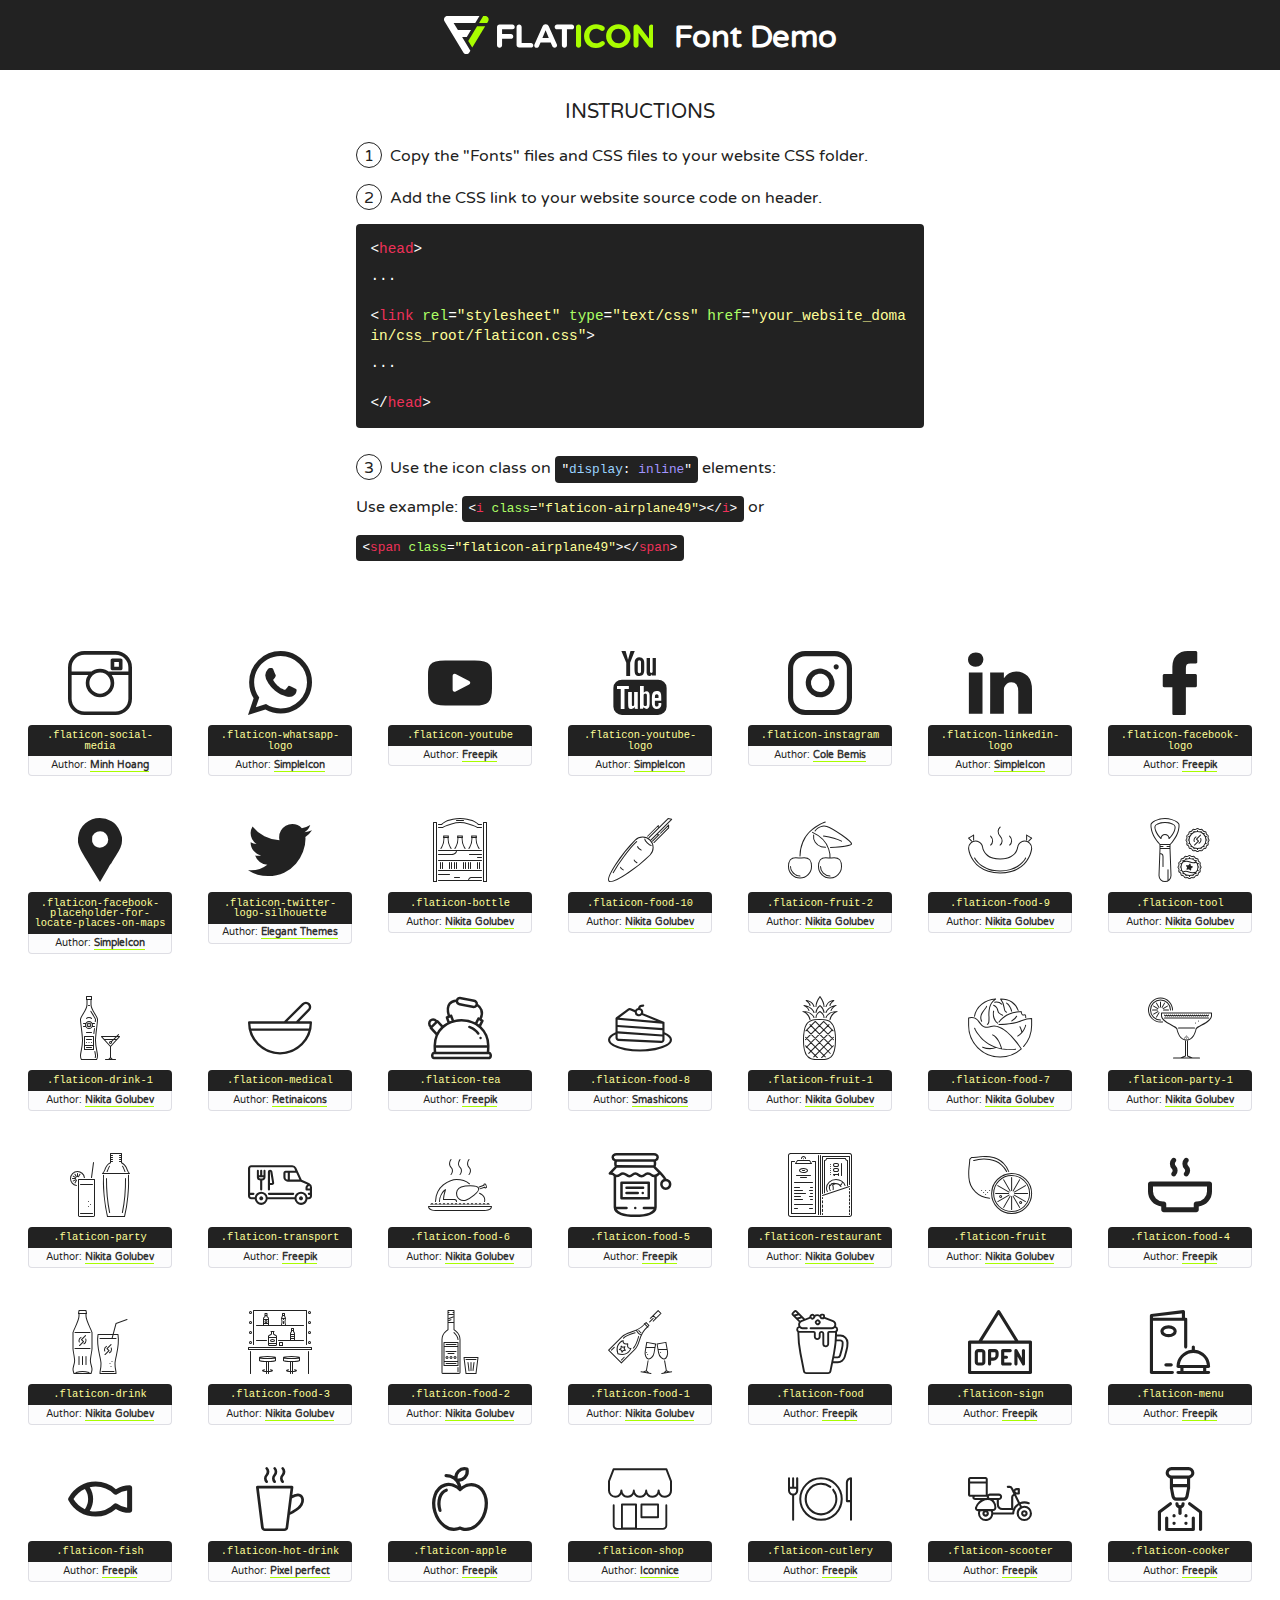
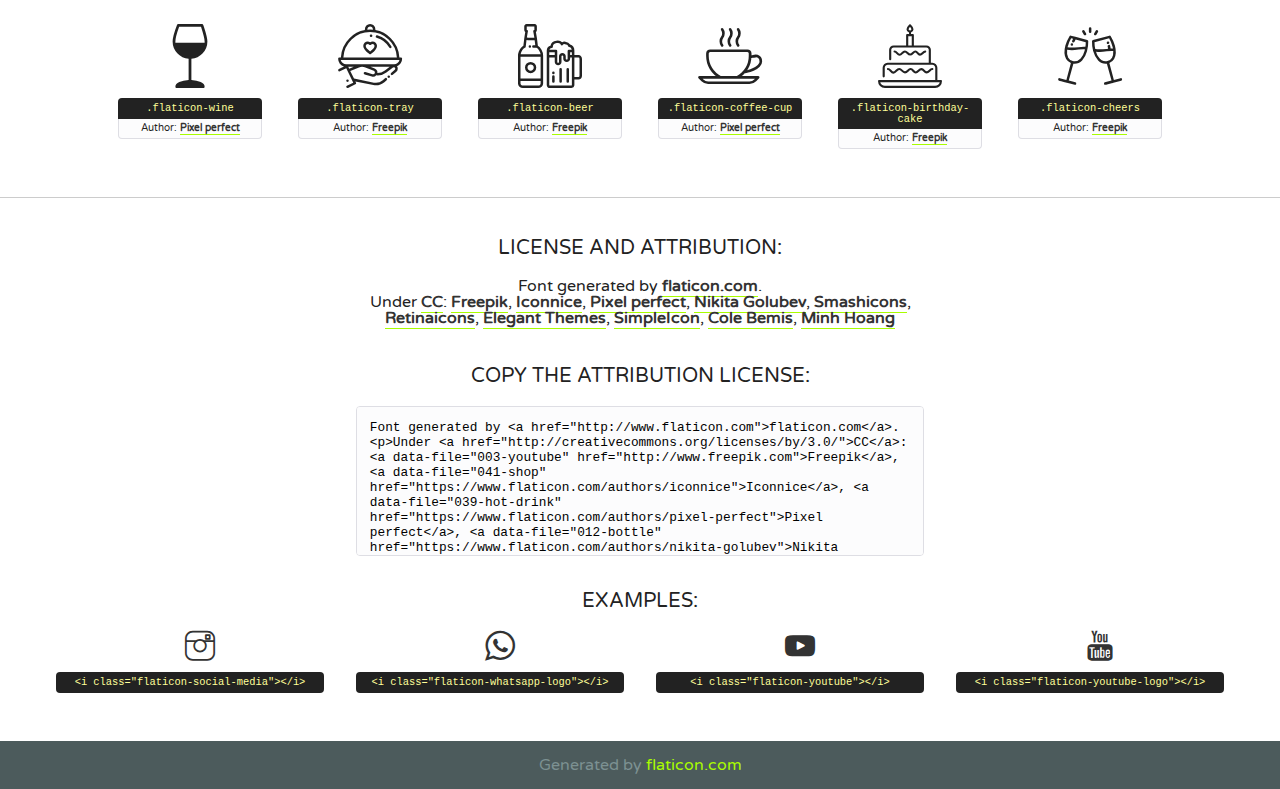
<file: font/flaticon.html>
<!DOCTYPE html>
<!--
  Flaticon icon font: Flaticon
  Creation date: 28/11/2017 17:38
-->
<html>
<!DOCTYPE html>
<html>

<head>
    <title>Flaticon WebFont</title>
    <link href="http://fonts.googleapis.com/css?family=Varela+Round" rel="stylesheet" type="text/css" />
    <link rel="stylesheet" type="text/css" href="flaticon.css">
    <meta charset="UTF-8">
    <style>
    html, body, div, span, applet, object, iframe,
    h1, h2, h3, h4, h5, h6, p, blockquote, pre,
    a, abbr, acronym, address, big, cite, code,
    del, dfn, em, img, ins, kbd, q, s, samp,
    small, strike, strong, sub, sup, tt, var,
    b, u, i, center,
    dl, dt, dd, ol, ul, li,
    fieldset, form, label, legend,
    table, caption, tbody, tfoot, thead, tr, th, td,
    article, aside, canvas, details, embed, 
    figure, figcaption, footer, header, hgroup, 
    menu, nav, output, ruby, section, summary,
    time, mark, audio, video {
        margin: 0;
        padding: 0;
        border: 0;
        font-size: 100%;
        font: inherit;
        vertical-align: baseline;
    }
    /* HTML5 display-role reset for older browsers */
    article, aside, details, figcaption, figure, 
    footer, header, hgroup, menu, nav, section {
        display: block;
    }
    body {
        line-height: 1;
    }
    ol, ul {
        list-style: none;
    }
    blockquote, q {
        quotes: none;
    }
    blockquote:before, blockquote:after,
    q:before, q:after {
        content: '';
        content: none;
    }
    table {
        border-collapse: collapse;
        border-spacing: 0;
    }
    body {
        font-family: 'Varela Round', Helvetica, Arial, sans-serif;
        font-size: 16px;
        color: #222;
    }
    a {
        color: #333;
        border-bottom: 1px solid #a9fd00;
        font-weight: bold;
        text-decoration: none;
    }
    * {
        -moz-box-sizing: border-box;
        -webkit-box-sizing: border-box;
        box-sizing: border-box;
        margin: 0;
        padding: 0;
    }
    [class^="flaticon-"]:before, [class*=" flaticon-"]:before, [class^="flaticon-"]:after, [class*=" flaticon-"]:after {
        font-family: Flaticon;
        font-size: 30px;
        font-style: normal;
        margin-left: 20px;
        color: #333;
    }
    .wrapper {
        max-width: 600px;
        margin: auto;
        padding: 0 1em;
    }
    .title {
        font-size: 1.25em;
        text-align: center;
        margin-bottom: 1em;
        text-transform: uppercase;
    }
    header {
        text-align: center;
        background-color: #222;
        color: #fff;
        padding: 1em;
    }
    header .logo {
        width: 210px;
        height: 38px;
        display: inline-block;
        vertical-align: middle;
        margin-right: 1em;
        border: none;
    }
    header strong {
        font-size: 1.95em;
        font-weight: bold;
        vertical-align: middle;
        margin-top: 5px;
        display: inline-block;
    }
    .demo {
        margin: 2em auto;
        line-height: 1.25em;
    }
    .demo ul li {
        margin-bottom: 1em;
    }
    .demo ul li .num {
        color: #222;
        border-radius: 20px;
        display: inline-block;
        width: 26px;
        padding: 3px;
        height: 26px;
        text-align: center;
        margin-right: 0.5em;
        border: 1px solid #222;
    }
    .demo ul li code {
        background-color: #222;
        border-radius: 4px;
        padding: 0.25em 0.5em;
        display: inline-block;
        color: #fff;
        font-family: Consolas,Monaco,Lucida Console,Liberation Mono,DejaVu Sans Mono,Bitstream Vera Sans Mono,Courier New, monospace;
        font-weight: lighter;
        margin-top: 1em;
        font-size: 0.8em;
        word-break: break-all;
    }
    .demo ul li code.big {
        padding: 1em;
        font-size: 0.9em;
    }
    .demo ul li code .red {
        color: #EF3159;
    }
    .demo ul li code .green {
        color: #ACFF65;
    }
    .demo ul li code .yellow {
        color: #FFFF99;
    }
    .demo ul li code .blue {
        color: #99D3FF;
    }
    .demo ul li code .purple {
        color: #A295FF;
    }
    .demo ul li code .dots {
        margin-top: 0.5em;
        display: block;
    }
    #glyphs {
        border-bottom: 1px solid #ccc;
        padding: 2em 0;
        text-align: center;
    }
    .glyph {
        display: inline-block;
        width: 9em;
        margin: 1em;
        text-align: center;
        vertical-align: top;
        background: #FFF;
    }
    .glyph .glyph-icon {
        padding: 10px;
        display: block;
        font-family:"Flaticon";
        font-size: 64px;
        line-height: 1;
    }
    .glyph .glyph-icon:before {
        font-size: 64px;
        color: #222;
        margin-left: 0;
    }
    .class-name {
        font-size: 0.65em;
        background-color: #222;
        color: #fff;
        border-radius: 4px 4px 0 0;
        padding: 0.5em;
        color: #FFFF99;
        font-family: Consolas,Monaco,Lucida Console,Liberation Mono,DejaVu Sans Mono,Bitstream Vera Sans Mono,Courier New, monospace;
    }
    .author-name {
        font-size: 0.6em;
        background-color: #fcfcfd;
        border: 1px solid #DEDEE4;
        border-top: 0;
        border-radius: 0 0 4px 4px;
        padding: 0.5em;
    }
    .class-name:last-child {
        font-size: 10px;
        color:#888;
    }
    .class-name:last-child a {
        font-size: 10px;
        color:#555;
    }
    .class-name:last-child a:hover {
        color:#a9fd00;
    }
    .glyph > input {
        display: block;
        width: 100px;
        margin: 5px auto;
        text-align: center;
        font-size: 12px;
        cursor: text;
    }
    .glyph > input.icon-input {
        font-family:"Flaticon";
        font-size: 16px;
        margin-bottom: 10px;
    }
    .attribution .title {
        margin-top: 2em;
    }
    .attribution textarea {
        background-color: #fcfcfd;
        padding: 1em;
        border: none;
        box-shadow: none;
        border: 1px solid #DEDEE4;
        border-radius: 4px;
        resize: none;
        width: 100%;
        height: 150px;
        font-size: 0.8em;
        font-family: Consolas,Monaco,Lucida Console,Liberation Mono,DejaVu Sans Mono,Bitstream Vera Sans Mono,Courier New, monospace;
        -webkit-appearance: none;
    }
    .iconsuse {
        margin: 2em auto;
        text-align: center;
        max-width: 1200px;
    }
    .iconsuse:after {
        content: '';
        display: table;
        clear: both;
    }
    .iconsuse .image {
        float: left;
        width: 25%;
        padding: 0 1em;
    }
    .iconsuse .image p {
        margin-bottom: 1em;
    }
    .iconsuse .image span {
        display: block;
        font-size: 0.65em;
        background-color: #222;
        color: #fff;
        border-radius: 4px;
        padding: 0.5em;
        color: #FFFF99;
        margin-top: 1em;
        font-family: Consolas,Monaco,Lucida Console,Liberation Mono,DejaVu Sans Mono,Bitstream Vera Sans Mono,Courier New, monospace;
    }
    #footer {
        text-align: center;
        background-color: #4C5B5C;
        color: #7c9192;
        padding: 1em;
    }
    #footer a {
        border: none;
        color: #a9fd00;
        font-weight: normal;
    }
    @media (max-width: 960px) {
        .iconsuse .image {
            width: 50%;
        }
    }
    @media (max-width: 560px) {
        .iconsuse .image {
            width: 100%;
        }
    }
    </style>
</head>

<body class="characters-off">

    <header>
        <a href="http://www.flaticon.com" target="_blank" class="logo">
            <svg version="1.1" xmlns="http://www.w3.org/2000/svg" xmlns:xlink="http://www.w3.org/1999/xlink" xmlns:a="http://ns.adobe.com/AdobeSVGViewerExtensions/3.0/" viewBox="0 0 560.875 102.036" enable-background="new 0 0 560.875 102.036" xml:space="preserve">
                <defs>
                </defs>
                <g>
                    <g class="letters">
                        <path fill="#ffffff" d="M141.596,29.675c0-3.777,2.985-6.767,6.764-6.767h34.438c3.426,0,6.15,2.728,6.15,6.15
                        c0,3.43-2.724,6.149-6.15,6.149h-27.674v13.091h23.719c3.429,0,6.151,2.724,6.151,6.15c0,3.43-2.723,6.149-6.151,6.149h-23.719
                        v17.574c0,3.773-2.986,6.761-6.764,6.761c-3.779,0-6.764-2.989-6.764-6.761V29.675z"></path>
                        <path fill="#ffffff" d="M193.844,29.149c0-3.781,2.985-6.767,6.764-6.767c3.776,0,6.763,2.985,6.763,6.767v42.957h25.039
                        c3.426,0,6.149,2.726,6.149,6.153c0,3.425-2.723,6.15-6.149,6.15h-31.802c-3.779,0-6.764-2.986-6.764-6.768V29.149z"></path>
                        <path fill="#ffffff" d="M241.891,75.71l21.438-48.407c1.492-3.341,4.215-5.357,7.906-5.357h0.792
                        c3.686,0,6.323,2.017,7.815,5.357l21.439,48.407c0.436,0.967,0.701,1.845,0.701,2.723c0,3.602-2.809,6.501-6.414,6.501
                        c-3.161,0-5.269-1.845-6.499-4.655l-4.132-9.661h-27.059l-4.301,10.102c-1.144,2.631-3.426,4.214-6.237,4.214
                        c-3.517,0-6.24-2.81-6.24-6.325C241.1,77.64,241.451,76.677,241.891,75.71z M279.932,58.666l-8.521-20.297l-8.526,20.297H279.932
                        z"></path>
                        <path fill="#ffffff" d="M314.864,35.387H301.86c-3.429,0-6.239-2.813-6.239-6.238c0-3.429,2.811-6.24,6.239-6.24h39.533
                        c3.426,0,6.237,2.811,6.237,6.24c0,3.425-2.811,6.238-6.237,6.238h-13.001v42.785c0,3.773-2.99,6.761-6.764,6.761
                        c-3.779,0-6.764-2.989-6.764-6.761V35.387z"></path>
                        <path fill="#A9FD00" d="M352.615,29.149c0-3.781,2.985-6.767,6.767-6.767c3.774,0,6.761,2.985,6.761,6.767v49.024
                        c0,3.773-2.987,6.761-6.761,6.761c-3.781,0-6.767-2.989-6.767-6.761V29.149z"></path>
                        <path fill="#A9FD00" d="M374.132,53.836v-0.179c0-17.481,13.178-31.801,32.065-31.801c9.22,0,15.459,2.458,20.557,6.238
                        c1.402,1.054,2.637,2.985,2.637,5.357c0,3.692-2.985,6.59-6.681,6.59c-1.845,0-3.071-0.702-4.044-1.319
                        c-3.776-2.813-7.729-4.393-12.562-4.393c-10.364,0-17.831,8.611-17.831,19.154v0.173c0,10.542,7.291,19.329,17.831,19.329
                        c5.715,0,9.492-1.756,13.359-4.834c1.049-0.874,2.458-1.491,4.039-1.491c3.429,0,6.325,2.813,6.325,6.236
                        c0,2.106-1.056,3.78-2.282,4.834c-5.539,4.834-12.036,7.733-21.878,7.733C387.572,85.464,374.132,71.493,374.132,53.836z"></path>
                        <path fill="#A9FD00" d="M433.009,53.836v-0.179c0-17.481,13.79-31.801,32.766-31.801c18.981,0,32.592,14.143,32.592,31.628v0.173
                        c0,17.483-13.785,31.807-32.769,31.807C446.625,85.464,433.009,71.32,433.009,53.836z M484.224,53.836v-0.179
                        c0-10.539-7.725-19.326-18.626-19.326c-10.893,0-18.449,8.611-18.449,19.154v0.173c0,10.542,7.73,19.329,18.626,19.329
                        C476.676,72.986,484.224,64.378,484.224,53.836z"></path>
                        <path fill="#A9FD00" d="M506.233,29.321c0-3.774,2.99-6.763,6.767-6.763h1.401c3.252,0,5.183,1.583,7.029,3.953l26.093,34.265
                        V29.059c0-3.692,2.99-6.677,6.681-6.677c3.683,0,6.671,2.985,6.671,6.677v48.934c0,3.78-2.987,6.765-6.764,6.765h-0.436
                        c-3.257,0-5.188-1.581-7.034-3.953l-27.056-35.492v32.944c0,3.687-2.985,6.676-6.678,6.676c-3.683,0-6.673-2.989-6.673-6.676
                        V29.321z"></path>
                    </g>
                    <g class="insignia">
                        <path fill="#ffffff" d="M48.372,56.137h12.517l11.156-18.537H37.186L25.688,18.539h57.825L94.668,0H9.271
                        C5.925,0,2.842,1.801,1.198,4.716c-1.644,2.907-1.593,6.482,0.134,9.343l50.38,83.501c1.678,2.781,4.689,4.476,7.938,4.476
                        c3.246,0,6.257-1.695,7.935-4.476l2.898-4.804L48.372,56.137z"></path>
                        <g class="i">
                            <path fill="#A9FD00" d="M93.575,18.539h0.031v0.004l21.652,0.004l2.705-4.488c1.727-2.861,1.778-6.436,0.133-9.343
                            C116.454,1.801,113.371,0,110.026,0h-5.294L93.575,18.539z"></path>
                            <polygon fill="#A9FD00" points="88.291,27.356 64.725,66.486 75.519,84.404 109.942,27.356"></polygon>
                        </g>
                    </g>
                </g>
            </svg>
        </a>
        <strong>Font Demo</strong>
    </header>


    <section class="demo wrapper">

        <p class="title">Instructions</p>

        <ul>
            <li>
                <span class="num">1</span>Copy the "Fonts" files and CSS files to your website CSS folder.
            </li>
            <li>
                <span class="num">2</span>Add the CSS link to your website source code on header.
                <code class="big">
                    &lt;<span class="red">head</span>&gt;
                    <br/><span class="dots">...</span>
                    <br/>&lt;<span class="red">link</span> <span class="green">rel</span>=<span class="yellow">"stylesheet"</span> <span class="green">type</span>=<span class="yellow">"text/css"</span> <span class="green">href</span>=<span class="yellow">"your_website_domain/css_root/flaticon.css"</span>&gt;
                    <br/><span class="dots">...</span>
                    <br/>&lt;/<span class="red">head</span>&gt;
                </code>
            </li>

            <li>
                <p>
                    <span class="num">3</span>Use the icon class on <code>"<span class="blue">display</span>:<span class="purple"> inline</span>"</code> elements:
                    <br />
                    Use example: <code>&lt;<span class="red">i</span> <span class="green">class</span>=<span class="yellow">&quot;flaticon-airplane49&quot;</span>&gt;&lt;/<span class="red">i</span>&gt;</code> or <code>&lt;<span class="red">span</span> <span class="green">class</span>=<span class="yellow">&quot;flaticon-airplane49&quot;</span>&gt;&lt;/<span class="red">span</span>&gt;</code>
            </li>
        </ul>

    </section>




   <section id="glyphs">          
    
      
        <div class="glyph"><div class="glyph-icon flaticon-social-media"></div>
            <div class="class-name">.flaticon-social-media</div>
            <div class="author-name">Author: <a data-file="001-social-media" href="https://www.flaticon.com/authors/minh-hoang">Minh Hoang</a> </div> 
        </div>        
        
        <div class="glyph"><div class="glyph-icon flaticon-whatsapp-logo"></div>
            <div class="class-name">.flaticon-whatsapp-logo</div>
            <div class="author-name">Author: <a data-file="002-whatsapp-logo" href="https://www.flaticon.com/authors/simpleicon">SimpleIcon</a> </div> 
        </div>        
        
        <div class="glyph"><div class="glyph-icon flaticon-youtube"></div>
            <div class="class-name">.flaticon-youtube</div>
            <div class="author-name">Author: <a data-file="003-youtube" href="http://www.freepik.com">Freepik</a> </div> 
        </div>        
        
        <div class="glyph"><div class="glyph-icon flaticon-youtube-logo"></div>
            <div class="class-name">.flaticon-youtube-logo</div>
            <div class="author-name">Author: <a data-file="004-youtube-logo" href="https://www.flaticon.com/authors/simpleicon">SimpleIcon</a> </div> 
        </div>        
        
        <div class="glyph"><div class="glyph-icon flaticon-instagram"></div>
            <div class="class-name">.flaticon-instagram</div>
            <div class="author-name">Author: <a data-file="005-instagram" href="https://www.flaticon.com/authors/cole-bemis">Cole Bemis</a> </div> 
        </div>        
        
        <div class="glyph"><div class="glyph-icon flaticon-linkedin-logo"></div>
            <div class="class-name">.flaticon-linkedin-logo</div>
            <div class="author-name">Author: <a data-file="006-linkedin-logo" href="https://www.flaticon.com/authors/simpleicon">SimpleIcon</a> </div> 
        </div>        
        
        <div class="glyph"><div class="glyph-icon flaticon-facebook-logo"></div>
            <div class="class-name">.flaticon-facebook-logo</div>
            <div class="author-name">Author: <a data-file="007-facebook-logo" href="http://www.freepik.com">Freepik</a> </div> 
        </div>        
        
        <div class="glyph"><div class="glyph-icon flaticon-facebook-placeholder-for-locate-places-on-maps"></div>
            <div class="class-name">.flaticon-facebook-placeholder-for-locate-places-on-maps</div>
            <div class="author-name">Author: <a data-file="010-facebook-placeholder-for-locate-places-on-maps" href="https://www.flaticon.com/authors/simpleicon">SimpleIcon</a> </div> 
        </div>        
        
        <div class="glyph"><div class="glyph-icon flaticon-twitter-logo-silhouette"></div>
            <div class="class-name">.flaticon-twitter-logo-silhouette</div>
            <div class="author-name">Author: <a data-file="011-twitter-logo-silhouette" href="https://www.flaticon.com/authors/elegant-themes">Elegant Themes</a> </div> 
        </div>        
        
        <div class="glyph"><div class="glyph-icon flaticon-bottle"></div>
            <div class="class-name">.flaticon-bottle</div>
            <div class="author-name">Author: <a data-file="012-bottle" href="https://www.flaticon.com/authors/nikita-golubev">Nikita Golubev</a> </div> 
        </div>        
        
        <div class="glyph"><div class="glyph-icon flaticon-food-10"></div>
            <div class="class-name">.flaticon-food-10</div>
            <div class="author-name">Author: <a data-file="013-food-10" href="https://www.flaticon.com/authors/nikita-golubev">Nikita Golubev</a> </div> 
        </div>        
        
        <div class="glyph"><div class="glyph-icon flaticon-fruit-2"></div>
            <div class="class-name">.flaticon-fruit-2</div>
            <div class="author-name">Author: <a data-file="014-fruit-2" href="https://www.flaticon.com/authors/nikita-golubev">Nikita Golubev</a> </div> 
        </div>        
        
        <div class="glyph"><div class="glyph-icon flaticon-food-9"></div>
            <div class="class-name">.flaticon-food-9</div>
            <div class="author-name">Author: <a data-file="015-food-9" href="https://www.flaticon.com/authors/nikita-golubev">Nikita Golubev</a> </div> 
        </div>        
        
        <div class="glyph"><div class="glyph-icon flaticon-tool"></div>
            <div class="class-name">.flaticon-tool</div>
            <div class="author-name">Author: <a data-file="016-tool" href="https://www.flaticon.com/authors/nikita-golubev">Nikita Golubev</a> </div> 
        </div>        
        
        <div class="glyph"><div class="glyph-icon flaticon-drink-1"></div>
            <div class="class-name">.flaticon-drink-1</div>
            <div class="author-name">Author: <a data-file="017-drink-1" href="https://www.flaticon.com/authors/nikita-golubev">Nikita Golubev</a> </div> 
        </div>        
        
        <div class="glyph"><div class="glyph-icon flaticon-medical"></div>
            <div class="class-name">.flaticon-medical</div>
            <div class="author-name">Author: <a data-file="018-medical" href="https://www.flaticon.com/authors/retinaicons">Retinaicons</a> </div> 
        </div>        
        
        <div class="glyph"><div class="glyph-icon flaticon-tea"></div>
            <div class="class-name">.flaticon-tea</div>
            <div class="author-name">Author: <a data-file="019-tea" href="http://www.freepik.com">Freepik</a> </div> 
        </div>        
        
        <div class="glyph"><div class="glyph-icon flaticon-food-8"></div>
            <div class="class-name">.flaticon-food-8</div>
            <div class="author-name">Author: <a data-file="020-food-8" href="https://www.flaticon.com/authors/smashicons">Smashicons</a> </div> 
        </div>        
        
        <div class="glyph"><div class="glyph-icon flaticon-fruit-1"></div>
            <div class="class-name">.flaticon-fruit-1</div>
            <div class="author-name">Author: <a data-file="021-fruit-1" href="https://www.flaticon.com/authors/nikita-golubev">Nikita Golubev</a> </div> 
        </div>        
        
        <div class="glyph"><div class="glyph-icon flaticon-food-7"></div>
            <div class="class-name">.flaticon-food-7</div>
            <div class="author-name">Author: <a data-file="022-food-7" href="https://www.flaticon.com/authors/nikita-golubev">Nikita Golubev</a> </div> 
        </div>        
        
        <div class="glyph"><div class="glyph-icon flaticon-party-1"></div>
            <div class="class-name">.flaticon-party-1</div>
            <div class="author-name">Author: <a data-file="023-party-1" href="https://www.flaticon.com/authors/nikita-golubev">Nikita Golubev</a> </div> 
        </div>        
        
        <div class="glyph"><div class="glyph-icon flaticon-party"></div>
            <div class="class-name">.flaticon-party</div>
            <div class="author-name">Author: <a data-file="024-party" href="https://www.flaticon.com/authors/nikita-golubev">Nikita Golubev</a> </div> 
        </div>        
        
        <div class="glyph"><div class="glyph-icon flaticon-transport"></div>
            <div class="class-name">.flaticon-transport</div>
            <div class="author-name">Author: <a data-file="025-transport" href="http://www.freepik.com">Freepik</a> </div> 
        </div>        
        
        <div class="glyph"><div class="glyph-icon flaticon-food-6"></div>
            <div class="class-name">.flaticon-food-6</div>
            <div class="author-name">Author: <a data-file="026-food-6" href="https://www.flaticon.com/authors/nikita-golubev">Nikita Golubev</a> </div> 
        </div>        
        
        <div class="glyph"><div class="glyph-icon flaticon-food-5"></div>
            <div class="class-name">.flaticon-food-5</div>
            <div class="author-name">Author: <a data-file="027-food-5" href="http://www.freepik.com">Freepik</a> </div> 
        </div>        
        
        <div class="glyph"><div class="glyph-icon flaticon-restaurant"></div>
            <div class="class-name">.flaticon-restaurant</div>
            <div class="author-name">Author: <a data-file="028-restaurant" href="https://www.flaticon.com/authors/nikita-golubev">Nikita Golubev</a> </div> 
        </div>        
        
        <div class="glyph"><div class="glyph-icon flaticon-fruit"></div>
            <div class="class-name">.flaticon-fruit</div>
            <div class="author-name">Author: <a data-file="029-fruit" href="https://www.flaticon.com/authors/nikita-golubev">Nikita Golubev</a> </div> 
        </div>        
        
        <div class="glyph"><div class="glyph-icon flaticon-food-4"></div>
            <div class="class-name">.flaticon-food-4</div>
            <div class="author-name">Author: <a data-file="030-food-4" href="http://www.freepik.com">Freepik</a> </div> 
        </div>        
        
        <div class="glyph"><div class="glyph-icon flaticon-drink"></div>
            <div class="class-name">.flaticon-drink</div>
            <div class="author-name">Author: <a data-file="031-drink" href="https://www.flaticon.com/authors/nikita-golubev">Nikita Golubev</a> </div> 
        </div>        
        
        <div class="glyph"><div class="glyph-icon flaticon-food-3"></div>
            <div class="class-name">.flaticon-food-3</div>
            <div class="author-name">Author: <a data-file="032-food-3" href="https://www.flaticon.com/authors/nikita-golubev">Nikita Golubev</a> </div> 
        </div>        
        
        <div class="glyph"><div class="glyph-icon flaticon-food-2"></div>
            <div class="class-name">.flaticon-food-2</div>
            <div class="author-name">Author: <a data-file="033-food-2" href="https://www.flaticon.com/authors/nikita-golubev">Nikita Golubev</a> </div> 
        </div>        
        
        <div class="glyph"><div class="glyph-icon flaticon-food-1"></div>
            <div class="class-name">.flaticon-food-1</div>
            <div class="author-name">Author: <a data-file="034-food-1" href="https://www.flaticon.com/authors/nikita-golubev">Nikita Golubev</a> </div> 
        </div>        
        
        <div class="glyph"><div class="glyph-icon flaticon-food"></div>
            <div class="class-name">.flaticon-food</div>
            <div class="author-name">Author: <a data-file="035-food" href="http://www.freepik.com">Freepik</a> </div> 
        </div>        
        
        <div class="glyph"><div class="glyph-icon flaticon-sign"></div>
            <div class="class-name">.flaticon-sign</div>
            <div class="author-name">Author: <a data-file="036-sign" href="http://www.freepik.com">Freepik</a> </div> 
        </div>        
        
        <div class="glyph"><div class="glyph-icon flaticon-menu"></div>
            <div class="class-name">.flaticon-menu</div>
            <div class="author-name">Author: <a data-file="037-menu" href="http://www.freepik.com">Freepik</a> </div> 
        </div>        
        
        <div class="glyph"><div class="glyph-icon flaticon-fish"></div>
            <div class="class-name">.flaticon-fish</div>
            <div class="author-name">Author: <a data-file="038-fish" href="http://www.freepik.com">Freepik</a> </div> 
        </div>        
        
        <div class="glyph"><div class="glyph-icon flaticon-hot-drink"></div>
            <div class="class-name">.flaticon-hot-drink</div>
            <div class="author-name">Author: <a data-file="039-hot-drink" href="https://www.flaticon.com/authors/pixel-perfect">Pixel perfect</a> </div> 
        </div>        
        
        <div class="glyph"><div class="glyph-icon flaticon-apple"></div>
            <div class="class-name">.flaticon-apple</div>
            <div class="author-name">Author: <a data-file="040-apple" href="http://www.freepik.com">Freepik</a> </div> 
        </div>        
        
        <div class="glyph"><div class="glyph-icon flaticon-shop"></div>
            <div class="class-name">.flaticon-shop</div>
            <div class="author-name">Author: <a data-file="041-shop" href="https://www.flaticon.com/authors/iconnice">Iconnice</a> </div> 
        </div>        
        
        <div class="glyph"><div class="glyph-icon flaticon-cutlery"></div>
            <div class="class-name">.flaticon-cutlery</div>
            <div class="author-name">Author: <a data-file="042-cutlery" href="http://www.freepik.com">Freepik</a> </div> 
        </div>        
        
        <div class="glyph"><div class="glyph-icon flaticon-scooter"></div>
            <div class="class-name">.flaticon-scooter</div>
            <div class="author-name">Author: <a data-file="043-scooter" href="http://www.freepik.com">Freepik</a> </div> 
        </div>        
        
        <div class="glyph"><div class="glyph-icon flaticon-cooker"></div>
            <div class="class-name">.flaticon-cooker</div>
            <div class="author-name">Author: <a data-file="044-cooker" href="http://www.freepik.com">Freepik</a> </div> 
        </div>        
        
        <div class="glyph"><div class="glyph-icon flaticon-wine"></div>
            <div class="class-name">.flaticon-wine</div>
            <div class="author-name">Author: <a data-file="045-wine" href="https://www.flaticon.com/authors/pixel-perfect">Pixel perfect</a> </div> 
        </div>        
        
        <div class="glyph"><div class="glyph-icon flaticon-tray"></div>
            <div class="class-name">.flaticon-tray</div>
            <div class="author-name">Author: <a data-file="046-tray" href="http://www.freepik.com">Freepik</a> </div> 
        </div>        
        
        <div class="glyph"><div class="glyph-icon flaticon-beer"></div>
            <div class="class-name">.flaticon-beer</div>
            <div class="author-name">Author: <a data-file="047-beer" href="http://www.freepik.com">Freepik</a> </div> 
        </div>        
        
        <div class="glyph"><div class="glyph-icon flaticon-coffee-cup"></div>
            <div class="class-name">.flaticon-coffee-cup</div>
            <div class="author-name">Author: <a data-file="048-coffee-cup" href="https://www.flaticon.com/authors/pixel-perfect">Pixel perfect</a> </div> 
        </div>        
        
        <div class="glyph"><div class="glyph-icon flaticon-birthday-cake"></div>
            <div class="class-name">.flaticon-birthday-cake</div>
            <div class="author-name">Author: <a data-file="049-birthday-cake" href="http://www.freepik.com">Freepik</a> </div> 
        </div>        
        
        <div class="glyph"><div class="glyph-icon flaticon-cheers"></div>
            <div class="class-name">.flaticon-cheers</div>
            <div class="author-name">Author: <a data-file="050-cheers" href="http://www.freepik.com">Freepik</a> </div> 
        </div>        
        

    </section>



    <section class="attribution wrapper"   style="text-align:center;">

      <div class="title">License and attribution:</div><div class="attrDiv">Font generated by <a href="http://www.flaticon.com">flaticon.com</a>. <div><p>Under <a href="http://creativecommons.org/licenses/by/3.0/">CC</a>: <a data-file="003-youtube" href="http://www.freepik.com">Freepik</a>, <a data-file="041-shop" href="https://www.flaticon.com/authors/iconnice">Iconnice</a>, <a data-file="039-hot-drink" href="https://www.flaticon.com/authors/pixel-perfect">Pixel perfect</a>, <a data-file="012-bottle" href="https://www.flaticon.com/authors/nikita-golubev">Nikita Golubev</a>, <a data-file="020-food-8" href="https://www.flaticon.com/authors/smashicons">Smashicons</a>, <a data-file="018-medical" href="https://www.flaticon.com/authors/retinaicons">Retinaicons</a>, <a data-file="011-twitter-logo-silhouette" href="https://www.flaticon.com/authors/elegant-themes">Elegant Themes</a>, <a data-file="002-whatsapp-logo" href="https://www.flaticon.com/authors/simpleicon">SimpleIcon</a>, <a data-file="005-instagram" href="https://www.flaticon.com/authors/cole-bemis">Cole Bemis</a>, <a data-file="001-social-media" href="https://www.flaticon.com/authors/minh-hoang">Minh Hoang</a></p>  </div>
      </div>
      <div class="title">Copy the Attribution License:</div>

    <textarea onclick="this.focus();this.select();">Font generated by &lt;a href=&quot;http://www.flaticon.com&quot;&gt;flaticon.com&lt;/a&gt;. <p>Under <a href="http://creativecommons.org/licenses/by/3.0/">CC</a>: <a data-file="003-youtube" href="http://www.freepik.com">Freepik</a>, <a data-file="041-shop" href="https://www.flaticon.com/authors/iconnice">Iconnice</a>, <a data-file="039-hot-drink" href="https://www.flaticon.com/authors/pixel-perfect">Pixel perfect</a>, <a data-file="012-bottle" href="https://www.flaticon.com/authors/nikita-golubev">Nikita Golubev</a>, <a data-file="020-food-8" href="https://www.flaticon.com/authors/smashicons">Smashicons</a>, <a data-file="018-medical" href="https://www.flaticon.com/authors/retinaicons">Retinaicons</a>, <a data-file="011-twitter-logo-silhouette" href="https://www.flaticon.com/authors/elegant-themes">Elegant Themes</a>, <a data-file="002-whatsapp-logo" href="https://www.flaticon.com/authors/simpleicon">SimpleIcon</a>, <a data-file="005-instagram" href="https://www.flaticon.com/authors/cole-bemis">Cole Bemis</a>, <a data-file="001-social-media" href="https://www.flaticon.com/authors/minh-hoang">Minh Hoang</a></p>  
     </textarea>

    </section>

    <section class="iconsuse">

          <div class="title">Examples:</div>            
             
            <div class="image">
                <p>
                    <i class="glyph-icon flaticon-social-media"></i> 
                    <span>&lt;i class=&quot;flaticon-social-media&quot;&gt;&lt;/i&gt;</span>
                </p>
            </div>
            
            <div class="image">
                <p>
                    <i class="glyph-icon flaticon-whatsapp-logo"></i> 
                    <span>&lt;i class=&quot;flaticon-whatsapp-logo&quot;&gt;&lt;/i&gt;</span>
                </p>
            </div>
            
            <div class="image">
                <p>
                    <i class="glyph-icon flaticon-youtube"></i> 
                    <span>&lt;i class=&quot;flaticon-youtube&quot;&gt;&lt;/i&gt;</span>
                </p>
            </div>
            
            <div class="image">
                <p>
                    <i class="glyph-icon flaticon-youtube-logo"></i> 
                    <span>&lt;i class=&quot;flaticon-youtube-logo&quot;&gt;&lt;/i&gt;</span>
                </p>
            </div>
                       
        </div>
                            
    </section>

<div id="footer">
    <div>Generated by <a href="http://www.flaticon.com">flaticon.com</a>
    </div>
</div>



</body>
</html>
</file>
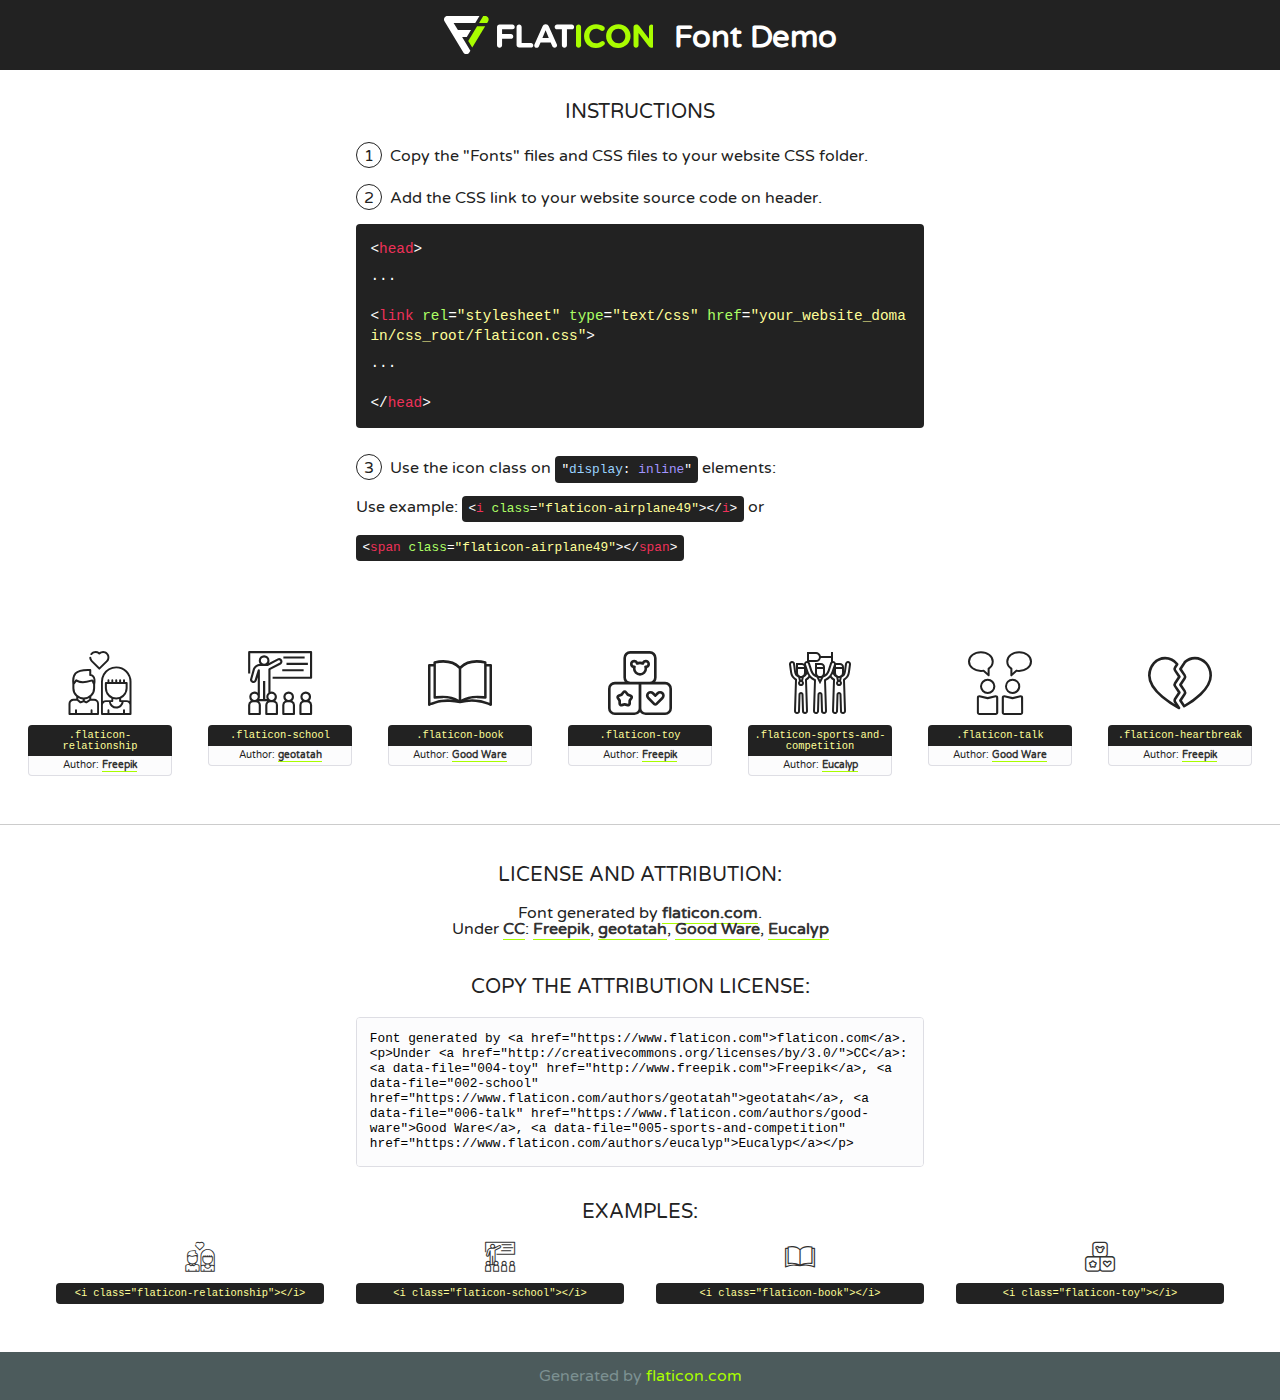
<file: font/font-usluge/flaticon.html>
<!DOCTYPE html>
<!--
  Flaticon icon font: Flaticon
  Creation date: 13/07/2019 09:48
-->
<html>
<!DOCTYPE html>
<html>

<head>
    <title>Flaticon WebFont</title>
    <link href="http://fonts.googleapis.com/css?family=Varela+Round" rel="stylesheet" type="text/css" />
    <link rel="stylesheet" type="text/css" href="flaticon.css">
    <meta charset="UTF-8">
    <style>
    html, body, div, span, applet, object, iframe,
    h1, h2, h3, h4, h5, h6, p, blockquote, pre,
    a, abbr, acronym, address, big, cite, code,
    del, dfn, em, img, ins, kbd, q, s, samp,
    small, strike, strong, sub, sup, tt, var,
    b, u, i, center,
    dl, dt, dd, ol, ul, li,
    fieldset, form, label, legend,
    table, caption, tbody, tfoot, thead, tr, th, td,
    article, aside, canvas, details, embed, 
    figure, figcaption, footer, header, hgroup, 
    menu, nav, output, ruby, section, summary,
    time, mark, audio, video {
        margin: 0;
        padding: 0;
        border: 0;
        font-size: 100%;
        font: inherit;
        vertical-align: baseline;
    }
    /* HTML5 display-role reset for older browsers */
    article, aside, details, figcaption, figure, 
    footer, header, hgroup, menu, nav, section {
        display: block;
    }
    body {
        line-height: 1;
    }
    ol, ul {
        list-style: none;
    }
    blockquote, q {
        quotes: none;
    }
    blockquote:before, blockquote:after,
    q:before, q:after {
        content: '';
        content: none;
    }
    table {
        border-collapse: collapse;
        border-spacing: 0;
    }
    body {
        font-family: 'Varela Round', Helvetica, Arial, sans-serif;
        font-size: 16px;
        color: #222;
    }
    a {
        color: #333;
        border-bottom: 1px solid #a9fd00;
        font-weight: bold;
        text-decoration: none;
    }
    * {
        -moz-box-sizing: border-box;
        -webkit-box-sizing: border-box;
        box-sizing: border-box;
        margin: 0;
        padding: 0;
    }
    [class^="flaticon-"]:before, [class*=" flaticon-"]:before, [class^="flaticon-"]:after, [class*=" flaticon-"]:after {
        font-family: Flaticon;
        font-size: 30px;
        font-style: normal;
        margin-left: 20px;
        color: #333;
    }
    .wrapper {
        max-width: 600px;
        margin: auto;
        padding: 0 1em;
    }
    .title {
        font-size: 1.25em;
        text-align: center;
        margin-bottom: 1em;
        text-transform: uppercase;
    }
    header {
        text-align: center;
        background-color: #222;
        color: #fff;
        padding: 1em;
    }
    header .logo {
        width: 210px;
        height: 38px;
        display: inline-block;
        vertical-align: middle;
        margin-right: 1em;
        border: none;
    }
    header strong {
        font-size: 1.95em;
        font-weight: bold;
        vertical-align: middle;
        margin-top: 5px;
        display: inline-block;
    }
    .demo {
        margin: 2em auto;
        line-height: 1.25em;
    }
    .demo ul li {
        margin-bottom: 1em;
    }
    .demo ul li .num {
        color: #222;
        border-radius: 20px;
        display: inline-block;
        width: 26px;
        padding: 3px;
        height: 26px;
        text-align: center;
        margin-right: 0.5em;
        border: 1px solid #222;
    }
    .demo ul li code {
        background-color: #222;
        border-radius: 4px;
        padding: 0.25em 0.5em;
        display: inline-block;
        color: #fff;
        font-family: Consolas,Monaco,Lucida Console,Liberation Mono,DejaVu Sans Mono,Bitstream Vera Sans Mono,Courier New, monospace;
        font-weight: lighter;
        margin-top: 1em;
        font-size: 0.8em;
        word-break: break-all;
    }
    .demo ul li code.big {
        padding: 1em;
        font-size: 0.9em;
    }
    .demo ul li code .red {
        color: #EF3159;
    }
    .demo ul li code .green {
        color: #ACFF65;
    }
    .demo ul li code .yellow {
        color: #FFFF99;
    }
    .demo ul li code .blue {
        color: #99D3FF;
    }
    .demo ul li code .purple {
        color: #A295FF;
    }
    .demo ul li code .dots {
        margin-top: 0.5em;
        display: block;
    }
    #glyphs {
        border-bottom: 1px solid #ccc;
        padding: 2em 0;
        text-align: center;
    }
    .glyph {
        display: inline-block;
        width: 9em;
        margin: 1em;
        text-align: center;
        vertical-align: top;
        background: #FFF;
    }
    .glyph .glyph-icon {
        padding: 10px;
        display: block;
        font-family:"Flaticon";
        font-size: 64px;
        line-height: 1;
    }
    .glyph .glyph-icon:before {
        font-size: 64px;
        color: #222;
        margin-left: 0;
    }
    .class-name {
        font-size: 0.65em;
        background-color: #222;
        color: #fff;
        border-radius: 4px 4px 0 0;
        padding: 0.5em;
        color: #FFFF99;
        font-family: Consolas,Monaco,Lucida Console,Liberation Mono,DejaVu Sans Mono,Bitstream Vera Sans Mono,Courier New, monospace;
    }
    .author-name {
        font-size: 0.6em;
        background-color: #fcfcfd;
        border: 1px solid #DEDEE4;
        border-top: 0;
        border-radius: 0 0 4px 4px;
        padding: 0.5em;
    }
    .class-name:last-child {
        font-size: 10px;
        color:#888;
    }
    .class-name:last-child a {
        font-size: 10px;
        color:#555;
    }
    .class-name:last-child a:hover {
        color:#a9fd00;
    }
    .glyph > input {
        display: block;
        width: 100px;
        margin: 5px auto;
        text-align: center;
        font-size: 12px;
        cursor: text;
    }
    .glyph > input.icon-input {
        font-family:"Flaticon";
        font-size: 16px;
        margin-bottom: 10px;
    }
    .attribution .title {
        margin-top: 2em;
    }
    .attribution textarea {
        background-color: #fcfcfd;
        padding: 1em;
        border: none;
        box-shadow: none;
        border: 1px solid #DEDEE4;
        border-radius: 4px;
        resize: none;
        width: 100%;
        height: 150px;
        font-size: 0.8em;
        font-family: Consolas,Monaco,Lucida Console,Liberation Mono,DejaVu Sans Mono,Bitstream Vera Sans Mono,Courier New, monospace;
        -webkit-appearance: none;
    }
    .iconsuse {
        margin: 2em auto;
        text-align: center;
        max-width: 1200px;
    }
    .iconsuse:after {
        content: '';
        display: table;
        clear: both;
    }
    .iconsuse .image {
        float: left;
        width: 25%;
        padding: 0 1em;
    }
    .iconsuse .image p {
        margin-bottom: 1em;
    }
    .iconsuse .image span {
        display: block;
        font-size: 0.65em;
        background-color: #222;
        color: #fff;
        border-radius: 4px;
        padding: 0.5em;
        color: #FFFF99;
        margin-top: 1em;
        font-family: Consolas,Monaco,Lucida Console,Liberation Mono,DejaVu Sans Mono,Bitstream Vera Sans Mono,Courier New, monospace;
    }
    #footer {
        text-align: center;
        background-color: #4C5B5C;
        color: #7c9192;
        padding: 1em;
    }
    #footer a {
        border: none;
        color: #a9fd00;
        font-weight: normal;
    }
    @media (max-width: 960px) {
        .iconsuse .image {
            width: 50%;
        }
    }
    @media (max-width: 560px) {
        .iconsuse .image {
            width: 100%;
        }
    }
    </style>
</head>

<body class="characters-off">

    <header>
        <a href="https://www.flaticon.com" target="_blank" class="logo">
            <svg version="1.1" xmlns="http://www.w3.org/2000/svg" xmlns:xlink="http://www.w3.org/1999/xlink" xmlns:a="http://ns.adobe.com/AdobeSVGViewerExtensions/3.0/" viewBox="0 0 560.875 102.036" enable-background="new 0 0 560.875 102.036" xml:space="preserve">
                <defs>
                </defs>
                <g>
                    <g class="letters">
                        <path fill="#ffffff" d="M141.596,29.675c0-3.777,2.985-6.767,6.764-6.767h34.438c3.426,0,6.15,2.728,6.15,6.15
                        c0,3.43-2.724,6.149-6.15,6.149h-27.674v13.091h23.719c3.429,0,6.151,2.724,6.151,6.15c0,3.43-2.723,6.149-6.151,6.149h-23.719
                        v17.574c0,3.773-2.986,6.761-6.764,6.761c-3.779,0-6.764-2.989-6.764-6.761V29.675z"></path>
                        <path fill="#ffffff" d="M193.844,29.149c0-3.781,2.985-6.767,6.764-6.767c3.776,0,6.763,2.985,6.763,6.767v42.957h25.039
                        c3.426,0,6.149,2.726,6.149,6.153c0,3.425-2.723,6.15-6.149,6.15h-31.802c-3.779,0-6.764-2.986-6.764-6.768V29.149z"></path>
                        <path fill="#ffffff" d="M241.891,75.71l21.438-48.407c1.492-3.341,4.215-5.357,7.906-5.357h0.792
                        c3.686,0,6.323,2.017,7.815,5.357l21.439,48.407c0.436,0.967,0.701,1.845,0.701,2.723c0,3.602-2.809,6.501-6.414,6.501
                        c-3.161,0-5.269-1.845-6.499-4.655l-4.132-9.661h-27.059l-4.301,10.102c-1.144,2.631-3.426,4.214-6.237,4.214
                        c-3.517,0-6.24-2.81-6.24-6.325C241.1,77.64,241.451,76.677,241.891,75.71z M279.932,58.666l-8.521-20.297l-8.526,20.297H279.932
                        z"></path>
                        <path fill="#ffffff" d="M314.864,35.387H301.86c-3.429,0-6.239-2.813-6.239-6.238c0-3.429,2.811-6.24,6.239-6.24h39.533
                        c3.426,0,6.237,2.811,6.237,6.24c0,3.425-2.811,6.238-6.237,6.238h-13.001v42.785c0,3.773-2.99,6.761-6.764,6.761
                        c-3.779,0-6.764-2.989-6.764-6.761V35.387z"></path>
                        <path fill="#A9FD00" d="M352.615,29.149c0-3.781,2.985-6.767,6.767-6.767c3.774,0,6.761,2.985,6.761,6.767v49.024
                        c0,3.773-2.987,6.761-6.761,6.761c-3.781,0-6.767-2.989-6.767-6.761V29.149z"></path>
                        <path fill="#A9FD00" d="M374.132,53.836v-0.179c0-17.481,13.178-31.801,32.065-31.801c9.22,0,15.459,2.458,20.557,6.238
                        c1.402,1.054,2.637,2.985,2.637,5.357c0,3.692-2.985,6.59-6.681,6.59c-1.845,0-3.071-0.702-4.044-1.319
                        c-3.776-2.813-7.729-4.393-12.562-4.393c-10.364,0-17.831,8.611-17.831,19.154v0.173c0,10.542,7.291,19.329,17.831,19.329
                        c5.715,0,9.492-1.756,13.359-4.834c1.049-0.874,2.458-1.491,4.039-1.491c3.429,0,6.325,2.813,6.325,6.236
                        c0,2.106-1.056,3.78-2.282,4.834c-5.539,4.834-12.036,7.733-21.878,7.733C387.572,85.464,374.132,71.493,374.132,53.836z"></path>
                        <path fill="#A9FD00" d="M433.009,53.836v-0.179c0-17.481,13.79-31.801,32.766-31.801c18.981,0,32.592,14.143,32.592,31.628v0.173
                        c0,17.483-13.785,31.807-32.769,31.807C446.625,85.464,433.009,71.32,433.009,53.836z M484.224,53.836v-0.179
                        c0-10.539-7.725-19.326-18.626-19.326c-10.893,0-18.449,8.611-18.449,19.154v0.173c0,10.542,7.73,19.329,18.626,19.329
                        C476.676,72.986,484.224,64.378,484.224,53.836z"></path>
                        <path fill="#A9FD00" d="M506.233,29.321c0-3.774,2.99-6.763,6.767-6.763h1.401c3.252,0,5.183,1.583,7.029,3.953l26.093,34.265
                        V29.059c0-3.692,2.99-6.677,6.681-6.677c3.683,0,6.671,2.985,6.671,6.677v48.934c0,3.78-2.987,6.765-6.764,6.765h-0.436
                        c-3.257,0-5.188-1.581-7.034-3.953l-27.056-35.492v32.944c0,3.687-2.985,6.676-6.678,6.676c-3.683,0-6.673-2.989-6.673-6.676
                        V29.321z"></path>
                    </g>
                    <g class="insignia">
                        <path fill="#ffffff" d="M48.372,56.137h12.517l11.156-18.537H37.186L25.688,18.539h57.825L94.668,0H9.271
                        C5.925,0,2.842,1.801,1.198,4.716c-1.644,2.907-1.593,6.482,0.134,9.343l50.38,83.501c1.678,2.781,4.689,4.476,7.938,4.476
                        c3.246,0,6.257-1.695,7.935-4.476l2.898-4.804L48.372,56.137z"></path>
                        <g class="i">
                            <path fill="#A9FD00" d="M93.575,18.539h0.031v0.004l21.652,0.004l2.705-4.488c1.727-2.861,1.778-6.436,0.133-9.343
                            C116.454,1.801,113.371,0,110.026,0h-5.294L93.575,18.539z"></path>
                            <polygon fill="#A9FD00" points="88.291,27.356 64.725,66.486 75.519,84.404 109.942,27.356"></polygon>
                        </g>
                    </g>
                </g>
            </svg>
        </a>
        <strong>Font Demo</strong>
    </header>


    <section class="demo wrapper">

        <p class="title">Instructions</p>

        <ul>
            <li>
                <span class="num">1</span>Copy the "Fonts" files and CSS files to your website CSS folder.
            </li>
            <li>
                <span class="num">2</span>Add the CSS link to your website source code on header.
                <code class="big">
                    &lt;<span class="red">head</span>&gt;
                    <br/><span class="dots">...</span>
                    <br/>&lt;<span class="red">link</span> <span class="green">rel</span>=<span class="yellow">"stylesheet"</span> <span class="green">type</span>=<span class="yellow">"text/css"</span> <span class="green">href</span>=<span class="yellow">"your_website_domain/css_root/flaticon.css"</span>&gt;
                    <br/><span class="dots">...</span>
                    <br/>&lt;/<span class="red">head</span>&gt;
                </code>
            </li>

            <li>
                <p>
                    <span class="num">3</span>Use the icon class on <code>"<span class="blue">display</span>:<span class="purple"> inline</span>"</code> elements:
                    <br />
                    Use example: <code>&lt;<span class="red">i</span> <span class="green">class</span>=<span class="yellow">&quot;flaticon-airplane49&quot;</span>&gt;&lt;/<span class="red">i</span>&gt;</code> or <code>&lt;<span class="red">span</span> <span class="green">class</span>=<span class="yellow">&quot;flaticon-airplane49&quot;</span>&gt;&lt;/<span class="red">span</span>&gt;</code>
            </li>
        </ul>

    </section>




   <section id="glyphs">          
    
      
        <div class="glyph"><div class="glyph-icon flaticon-relationship"></div>
            <div class="class-name">.flaticon-relationship</div>
            <div class="author-name">Author: <a data-file="001-relationship" href="http://www.freepik.com">Freepik</a> </div> 
        </div>        
        
        <div class="glyph"><div class="glyph-icon flaticon-school"></div>
            <div class="class-name">.flaticon-school</div>
            <div class="author-name">Author: <a data-file="002-school" href="https://www.flaticon.com/authors/geotatah">geotatah</a> </div> 
        </div>        
        
        <div class="glyph"><div class="glyph-icon flaticon-book"></div>
            <div class="class-name">.flaticon-book</div>
            <div class="author-name">Author: <a data-file="003-book" href="https://www.flaticon.com/authors/good-ware">Good Ware</a> </div> 
        </div>        
        
        <div class="glyph"><div class="glyph-icon flaticon-toy"></div>
            <div class="class-name">.flaticon-toy</div>
            <div class="author-name">Author: <a data-file="004-toy" href="http://www.freepik.com">Freepik</a> </div> 
        </div>        
        
        <div class="glyph"><div class="glyph-icon flaticon-sports-and-competition"></div>
            <div class="class-name">.flaticon-sports-and-competition</div>
            <div class="author-name">Author: <a data-file="005-sports-and-competition" href="https://www.flaticon.com/authors/eucalyp">Eucalyp</a> </div> 
        </div>        
        
        <div class="glyph"><div class="glyph-icon flaticon-talk"></div>
            <div class="class-name">.flaticon-talk</div>
            <div class="author-name">Author: <a data-file="006-talk" href="https://www.flaticon.com/authors/good-ware">Good Ware</a> </div> 
        </div>        
        
        <div class="glyph"><div class="glyph-icon flaticon-heartbreak"></div>
            <div class="class-name">.flaticon-heartbreak</div>
            <div class="author-name">Author: <a data-file="007-heartbreak" href="http://www.freepik.com">Freepik</a> </div> 
        </div>        
        

    </section>



    <section class="attribution wrapper"   style="text-align:center;">

      <div class="title">License and attribution:</div><div class="attrDiv">Font generated by <a href="https://www.flaticon.com">flaticon.com</a>. <div><p>Under <a href="http://creativecommons.org/licenses/by/3.0/">CC</a>: <a data-file="004-toy" href="http://www.freepik.com">Freepik</a>, <a data-file="002-school" href="https://www.flaticon.com/authors/geotatah">geotatah</a>, <a data-file="006-talk" href="https://www.flaticon.com/authors/good-ware">Good Ware</a>, <a data-file="005-sports-and-competition" href="https://www.flaticon.com/authors/eucalyp">Eucalyp</a></p>  </div>
      </div>
      <div class="title">Copy the Attribution License:</div>

    <textarea onclick="this.focus();this.select();">Font generated by &lt;a href=&quot;https://www.flaticon.com&quot;&gt;flaticon.com&lt;/a&gt;. <p>Under <a href="http://creativecommons.org/licenses/by/3.0/">CC</a>: <a data-file="004-toy" href="http://www.freepik.com">Freepik</a>, <a data-file="002-school" href="https://www.flaticon.com/authors/geotatah">geotatah</a>, <a data-file="006-talk" href="https://www.flaticon.com/authors/good-ware">Good Ware</a>, <a data-file="005-sports-and-competition" href="https://www.flaticon.com/authors/eucalyp">Eucalyp</a></p>  
     </textarea>

    </section>

    <section class="iconsuse">

          <div class="title">Examples:</div>            
             
            <div class="image">
                <p>
                    <i class="glyph-icon flaticon-relationship"></i> 
                    <span>&lt;i class=&quot;flaticon-relationship&quot;&gt;&lt;/i&gt;</span>
                </p>
            </div>
            
            <div class="image">
                <p>
                    <i class="glyph-icon flaticon-school"></i> 
                    <span>&lt;i class=&quot;flaticon-school&quot;&gt;&lt;/i&gt;</span>
                </p>
            </div>
            
            <div class="image">
                <p>
                    <i class="glyph-icon flaticon-book"></i> 
                    <span>&lt;i class=&quot;flaticon-book&quot;&gt;&lt;/i&gt;</span>
                </p>
            </div>
            
            <div class="image">
                <p>
                    <i class="glyph-icon flaticon-toy"></i> 
                    <span>&lt;i class=&quot;flaticon-toy&quot;&gt;&lt;/i&gt;</span>
                </p>
            </div>
                       
        </div>
                            
    </section>

<div id="footer">
    <div>Generated by <a href="https://www.flaticon.com">flaticon.com</a>
    </div>
</div>



</body>
</html>
</file>
<file: font/flaticon.css>
/*
  	Flaticon icon font: Flaticon
  	Creation date: 28/11/2017 17:38
  	*/

@font-face {
  font-family: "Flaticon";
  src: url("./Flaticon.eot");
  src: url("./Flaticon.eot?#iefix") format("embedded-opentype"),
       url("./Flaticon.woff") format("woff"),
       url("./Flaticon.ttf") format("truetype"),
       url("./Flaticon.svg#Flaticon") format("svg");
  font-weight: normal;
  font-style: normal;
}

@media screen and (-webkit-min-device-pixel-ratio:0) {
  @font-face {
    font-family: "Flaticon";
    src: url("./Flaticon.svg#Flaticon") format("svg");
  }
}

[class^="flaticon-"]:before, [class*=" flaticon-"]:before,
[class^="flaticon-"]:after, [class*=" flaticon-"]:after {   
  font-family: Flaticon;
        font-size: 20px;
font-style: normal;
margin-left: 20px;
}

.flaticon-social-media:before { content: "\f100"; }
.flaticon-whatsapp-logo:before { content: "\f101"; }
.flaticon-youtube:before { content: "\f102"; }
.flaticon-youtube-logo:before { content: "\f103"; }
.flaticon-instagram:before { content: "\f104"; }
.flaticon-linkedin-logo:before { content: "\f105"; }
.flaticon-facebook-logo:before { content: "\f106"; }
.flaticon-facebook-placeholder-for-locate-places-on-maps:before { content: "\f107"; }
.flaticon-twitter-logo-silhouette:before { content: "\f108"; }
.flaticon-bottle:before { content: "\f109"; }
.flaticon-food-10:before { content: "\f10a"; }
.flaticon-fruit-2:before { content: "\f10b"; }
.flaticon-food-9:before { content: "\f10c"; }
.flaticon-tool:before { content: "\f10d"; }
.flaticon-drink-1:before { content: "\f10e"; }
.flaticon-medical:before { content: "\f10f"; }
.flaticon-tea:before { content: "\f110"; }
.flaticon-food-8:before { content: "\f111"; }
.flaticon-fruit-1:before { content: "\f112"; }
.flaticon-food-7:before { content: "\f113"; }
.flaticon-party-1:before { content: "\f114"; }
.flaticon-party:before { content: "\f115"; }
.flaticon-transport:before { content: "\f116"; }
.flaticon-food-6:before { content: "\f117"; }
.flaticon-food-5:before { content: "\f118"; }
.flaticon-restaurant:before { content: "\f119"; }
.flaticon-fruit:before { content: "\f11a"; }
.flaticon-food-4:before { content: "\f11b"; }
.flaticon-drink:before { content: "\f11c"; }
.flaticon-food-3:before { content: "\f11d"; }
.flaticon-food-2:before { content: "\f11e"; }
.flaticon-food-1:before { content: "\f11f"; }
.flaticon-food:before { content: "\f120"; }
.flaticon-sign:before { content: "\f121"; }
.flaticon-menu:before { content: "\f122"; }
.flaticon-fish:before { content: "\f123"; }
.flaticon-hot-drink:before { content: "\f124"; }
.flaticon-apple:before { content: "\f125"; }
.flaticon-shop:before { content: "\f126"; }
.flaticon-cutlery:before { content: "\f127"; }
.flaticon-scooter:before { content: "\f128"; }
.flaticon-cooker:before { content: "\f129"; }
.flaticon-wine:before { content: "\f12a"; }
.flaticon-tray:before { content: "\f12b"; }
.flaticon-beer:before { content: "\f12c"; }
.flaticon-coffee-cup:before { content: "\f12d"; }
.flaticon-birthday-cake:before { content: "\f12e"; }
.flaticon-cheers:before { content: "\f12f"; }
</file>
<file: css/photoswipe.css>
/*! PhotoSwipe main CSS by Dmitry Semenov | photoswipe.com | MIT license */
/*
	Styles for basic PhotoSwipe functionality (sliding area, open/close transitions)
*/
/* pswp = photoswipe */
.pswp {
  display: none;
  position: absolute;
  width: 100%;
  height: 100%;
  left: 0;
  top: 0;
  overflow: hidden;
  -ms-touch-action: none;
  touch-action: none;
  z-index: 1500;
  -webkit-text-size-adjust: 100%;
  /* create separate layer, to avoid paint on window.onscroll in webkit/blink */
  -webkit-backface-visibility: hidden;
  outline: none; }
  .pswp * {
    -webkit-box-sizing: border-box;
            box-sizing: border-box; }
  .pswp img {
    max-width: none; }

/* style is added when JS option showHideOpacity is set to true */
.pswp--animate_opacity {
  /* 0.001, because opacity:0 doesn't trigger Paint action, which causes lag at start of transition */
  opacity: 0.001;
  will-change: opacity;
  /* for open/close transition */
  -webkit-transition: opacity 333ms cubic-bezier(0.4, 0, 0.22, 1);
          transition: opacity 333ms cubic-bezier(0.4, 0, 0.22, 1); }

.pswp--open {
  display: block; }

.pswp--zoom-allowed .pswp__img {
  /* autoprefixer: off */
  cursor: -webkit-zoom-in;
  cursor: -moz-zoom-in;
  cursor: zoom-in; }

.pswp--zoomed-in .pswp__img {
  /* autoprefixer: off */
  cursor: -webkit-grab;
  cursor: -moz-grab;
  cursor: grab; }

.pswp--dragging .pswp__img {
  /* autoprefixer: off */
  cursor: -webkit-grabbing;
  cursor: -moz-grabbing;
  cursor: grabbing; }

/*
	Background is added as a separate element.
	As animating opacity is much faster than animating rgba() background-color.
*/
.pswp__bg {
  position: absolute;
  left: 0;
  top: 0;
  width: 100%;
  height: 100%;
  background: #000;
  opacity: 0;
  -webkit-transform: translateZ(0);
          transform: translateZ(0);
  -webkit-backface-visibility: hidden;
  will-change: opacity; }

.pswp__scroll-wrap {
  position: absolute;
  left: 0;
  top: 0;
  width: 100%;
  height: 100%;
  overflow: hidden; }

.pswp__container,
.pswp__zoom-wrap {
  -ms-touch-action: none;
  touch-action: none;
  position: absolute;
  left: 0;
  right: 0;
  top: 0;
  bottom: 0; }

/* Prevent selection and tap highlights */
.pswp__container,
.pswp__img {
  -webkit-user-select: none;
  -moz-user-select: none;
  -ms-user-select: none;
      user-select: none;
  -webkit-tap-highlight-color: transparent;
  -webkit-touch-callout: none; }

.pswp__zoom-wrap {
  position: absolute;
  width: 100%;
  -webkit-transform-origin: left top;
  -ms-transform-origin: left top;
  transform-origin: left top;
  /* for open/close transition */
  -webkit-transition: -webkit-transform 333ms cubic-bezier(0.4, 0, 0.22, 1);
          transition: transform 333ms cubic-bezier(0.4, 0, 0.22, 1); }

.pswp__bg {
  will-change: opacity;
  /* for open/close transition */
  -webkit-transition: opacity 333ms cubic-bezier(0.4, 0, 0.22, 1);
          transition: opacity 333ms cubic-bezier(0.4, 0, 0.22, 1); }

.pswp--animated-in .pswp__bg,
.pswp--animated-in .pswp__zoom-wrap {
  -webkit-transition: none;
  transition: none; }

.pswp__container,
.pswp__zoom-wrap {
  -webkit-backface-visibility: hidden; }

.pswp__item {
  position: absolute;
  left: 0;
  right: 0;
  top: 0;
  bottom: 0;
  overflow: hidden; }

.pswp__img {
  position: absolute;
  width: auto;
  height: auto;
  top: 0;
  left: 0; }

/*
	stretched thumbnail or div placeholder element (see below)
	style is added to avoid flickering in webkit/blink when layers overlap
*/
.pswp__img--placeholder {
  -webkit-backface-visibility: hidden; }

/*
	div element that matches size of large image
	large image loads on top of it
*/
.pswp__img--placeholder--blank {
  background: #222; }

.pswp--ie .pswp__img {
  width: 100% !important;
  height: auto !important;
  left: 0;
  top: 0; }

/*
	Error message appears when image is not loaded
	(JS option errorMsg controls markup)
*/
.pswp__error-msg {
  position: absolute;
  left: 0;
  top: 50%;
  width: 100%;
  text-align: center;
  font-size: 14px;
  line-height: 16px;
  margin-top: -8px;
  color: #CCC; }

.pswp__error-msg a {
  color: #CCC;
  text-decoration: underline; }
</file>
<file: css/default-skin/default-skin.css>
/*! PhotoSwipe Default UI CSS by Dmitry Semenov | photoswipe.com | MIT license */
/*

	Contents:

	1. Buttons
	2. Share modal and links
	3. Index indicator ("1 of X" counter)
	4. Caption
	5. Loading indicator
	6. Additional styles (root element, top bar, idle state, hidden state, etc.)

*/
/*
	
	1. Buttons

 */
/* <button> css reset */
.pswp__button {
  width: 44px;
  height: 44px;
  position: relative;
  background: none;
  cursor: pointer;
  overflow: visible;
  -webkit-appearance: none;
  display: block;
  border: 0;
  padding: 0;
  margin: 0;
  float: right;
  opacity: 0.75;
  -webkit-transition: opacity 0.2s;
          transition: opacity 0.2s;
  -webkit-box-shadow: none;
          box-shadow: none; }
  .pswp__button:focus, .pswp__button:hover {
    opacity: 1; }
  .pswp__button:active {
    outline: none;
    opacity: 0.9; }
  .pswp__button::-moz-focus-inner {
    padding: 0;
    border: 0; }

/* pswp__ui--over-close class it added when mouse is over element that should close gallery */
.pswp__ui--over-close .pswp__button--close {
  opacity: 1; }

.pswp__button,
.pswp__button--arrow--left:before,
.pswp__button--arrow--right:before {
  background: url(default-skin.png) 0 0 no-repeat;
  background-size: 264px 88px;
  width: 44px;
  height: 44px; }

@media (-webkit-min-device-pixel-ratio: 1.1), (-webkit-min-device-pixel-ratio: 1.09375), (min-resolution: 105dpi), (min-resolution: 1.1dppx) {
  /* Serve SVG sprite if browser supports SVG and resolution is more than 105dpi */
  .pswp--svg .pswp__button,
  .pswp--svg .pswp__button--arrow--left:before,
  .pswp--svg .pswp__button--arrow--right:before {
    background-image: url(default-skin.svg); }
  .pswp--svg .pswp__button--arrow--left,
  .pswp--svg .pswp__button--arrow--right {
    background: none; } }

.pswp__button--close {
  background-position: 0 -44px; }

.pswp__button--share {
  background-position: -44px -44px; }

.pswp__button--fs {
  display: none; }

.pswp--supports-fs .pswp__button--fs {
  display: block; }

.pswp--fs .pswp__button--fs {
  background-position: -44px 0; }

.pswp__button--zoom {
  display: none;
  background-position: -88px 0; }

.pswp--zoom-allowed .pswp__button--zoom {
  display: block; }

.pswp--zoomed-in .pswp__button--zoom {
  background-position: -132px 0; }

/* no arrows on touch screens */
.pswp--touch .pswp__button--arrow--left,
.pswp--touch .pswp__button--arrow--right {
  visibility: hidden; }

/*
	Arrow buttons hit area
	(icon is added to :before pseudo-element)
*/
.pswp__button--arrow--left,
.pswp__button--arrow--right {
  background: none;
  top: 50%;
  margin-top: -50px;
  width: 70px;
  height: 100px;
  position: absolute; }

.pswp__button--arrow--left {
  left: 0; }

.pswp__button--arrow--right {
  right: 0; }

.pswp__button--arrow--left:before,
.pswp__button--arrow--right:before {
  content: '';
  top: 35px;
  background-color: rgba(0, 0, 0, 0.3);
  height: 30px;
  width: 32px;
  position: absolute; }

.pswp__button--arrow--left:before {
  left: 6px;
  background-position: -138px -44px; }

.pswp__button--arrow--right:before {
  right: 6px;
  background-position: -94px -44px; }

/*

	2. Share modal/popup and links

 */
.pswp__counter,
.pswp__share-modal {
  -webkit-user-select: none;
  -moz-user-select: none;
  -ms-user-select: none;
      user-select: none; }

.pswp__share-modal {
  display: block;
  background: rgba(0, 0, 0, 0.5);
  width: 100%;
  height: 100%;
  top: 0;
  left: 0;
  padding: 10px;
  position: absolute;
  z-index: 1600;
  opacity: 0;
  -webkit-transition: opacity 0.25s ease-out;
          transition: opacity 0.25s ease-out;
  -webkit-backface-visibility: hidden;
  will-change: opacity; }

.pswp__share-modal--hidden {
  display: none; }

.pswp__share-tooltip {
  z-index: 1620;
  position: absolute;
  background: #FFF;
  top: 56px;
  border-radius: 2px;
  display: block;
  width: auto;
  right: 44px;
  -webkit-box-shadow: 0 2px 5px rgba(0, 0, 0, 0.25);
          box-shadow: 0 2px 5px rgba(0, 0, 0, 0.25);
  -webkit-transform: translateY(6px);
      -ms-transform: translateY(6px);
          transform: translateY(6px);
  -webkit-transition: -webkit-transform 0.25s;
          transition: transform 0.25s;
  -webkit-backface-visibility: hidden;
  will-change: transform; }
  .pswp__share-tooltip a {
    display: block;
    padding: 8px 12px;
    color: #000;
    text-decoration: none;
    font-size: 14px;
    line-height: 18px; }
    .pswp__share-tooltip a:hover {
      text-decoration: none;
      color: #000; }
    .pswp__share-tooltip a:first-child {
      /* round corners on the first/last list item */
      border-radius: 2px 2px 0 0; }
    .pswp__share-tooltip a:last-child {
      border-radius: 0 0 2px 2px; }

.pswp__share-modal--fade-in {
  opacity: 1; }
  .pswp__share-modal--fade-in .pswp__share-tooltip {
    -webkit-transform: translateY(0);
        -ms-transform: translateY(0);
            transform: translateY(0); }

/* increase size of share links on touch devices */
.pswp--touch .pswp__share-tooltip a {
  padding: 16px 12px; }

a.pswp__share--facebook:before {
  content: '';
  display: block;
  width: 0;
  height: 0;
  position: absolute;
  top: -12px;
  right: 15px;
  border: 6px solid transparent;
  border-bottom-color: #FFF;
  -webkit-pointer-events: none;
  -moz-pointer-events: none;
  pointer-events: none; }

a.pswp__share--facebook:hover {
  background: #3E5C9A;
  color: #FFF; }
  a.pswp__share--facebook:hover:before {
    border-bottom-color: #3E5C9A; }

a.pswp__share--twitter:hover {
  background: #55ACEE;
  color: #FFF; }

a.pswp__share--pinterest:hover {
  background: #CCC;
  color: #CE272D; }

a.pswp__share--download:hover {
  background: #DDD; }

/*

	3. Index indicator ("1 of X" counter)

 */
.pswp__counter {
  position: absolute;
  left: 0;
  top: 0;
  height: 44px;
  font-size: 13px;
  line-height: 44px;
  color: #FFF;
  opacity: 0.75;
  padding: 0 10px; }

/*
	
	4. Caption

 */
.pswp__caption {
  position: absolute;
  left: 0;
  bottom: 0;
  width: 100%;
  min-height: 44px; }
  .pswp__caption small {
    font-size: 11px;
    color: #BBB; }

.pswp__caption__center {
  text-align: left;
  max-width: 420px;
  margin: 0 auto;
  font-size: 13px;
  padding: 10px;
  line-height: 20px;
  color: #CCC; }

.pswp__caption--empty {
  display: none; }

/* Fake caption element, used to calculate height of next/prev image */
.pswp__caption--fake {
  visibility: hidden; }

/*

	5. Loading indicator (preloader)

	You can play with it here - http://codepen.io/dimsemenov/pen/yyBWoR

 */
.pswp__preloader {
  width: 44px;
  height: 44px;
  position: absolute;
  top: 0;
  left: 50%;
  margin-left: -22px;
  opacity: 0;
  -webkit-transition: opacity 0.25s ease-out;
          transition: opacity 0.25s ease-out;
  will-change: opacity;
  direction: ltr; }

.pswp__preloader__icn {
  width: 20px;
  height: 20px;
  margin: 12px; }

.pswp__preloader--active {
  opacity: 1; }
  .pswp__preloader--active .pswp__preloader__icn {
    /* We use .gif in browsers that don't support CSS animation */
    background: url(preloader.gif) 0 0 no-repeat; }

.pswp--css_animation .pswp__preloader--active {
  opacity: 1; }
  .pswp--css_animation .pswp__preloader--active .pswp__preloader__icn {
    -webkit-animation: clockwise 500ms linear infinite;
            animation: clockwise 500ms linear infinite; }
  .pswp--css_animation .pswp__preloader--active .pswp__preloader__donut {
    -webkit-animation: donut-rotate 1000ms cubic-bezier(0.4, 0, 0.22, 1) infinite;
            animation: donut-rotate 1000ms cubic-bezier(0.4, 0, 0.22, 1) infinite; }

.pswp--css_animation .pswp__preloader__icn {
  background: none;
  opacity: 0.75;
  width: 14px;
  height: 14px;
  position: absolute;
  left: 15px;
  top: 15px;
  margin: 0; }

.pswp--css_animation .pswp__preloader__cut {
  /* 
			The idea of animating inner circle is based on Polymer ("material") loading indicator 
			 by Keanu Lee https://blog.keanulee.com/2014/10/20/the-tale-of-three-spinners.html
		*/
  position: relative;
  width: 7px;
  height: 14px;
  overflow: hidden; }

.pswp--css_animation .pswp__preloader__donut {
  -webkit-box-sizing: border-box;
          box-sizing: border-box;
  width: 14px;
  height: 14px;
  border: 2px solid #FFF;
  border-radius: 50%;
  border-left-color: transparent;
  border-bottom-color: transparent;
  position: absolute;
  top: 0;
  left: 0;
  background: none;
  margin: 0; }

@media screen and (max-width: 1024px) {
  .pswp__preloader {
    position: relative;
    left: auto;
    top: auto;
    margin: 0;
    float: right; } }

@-webkit-keyframes clockwise {
  0% {
    -webkit-transform: rotate(0deg);
            transform: rotate(0deg); }
  100% {
    -webkit-transform: rotate(360deg);
            transform: rotate(360deg); } }

@keyframes clockwise {
  0% {
    -webkit-transform: rotate(0deg);
            transform: rotate(0deg); }
  100% {
    -webkit-transform: rotate(360deg);
            transform: rotate(360deg); } }

@-webkit-keyframes donut-rotate {
  0% {
    -webkit-transform: rotate(0);
            transform: rotate(0); }
  50% {
    -webkit-transform: rotate(-140deg);
            transform: rotate(-140deg); }
  100% {
    -webkit-transform: rotate(0);
            transform: rotate(0); } }

@keyframes donut-rotate {
  0% {
    -webkit-transform: rotate(0);
            transform: rotate(0); }
  50% {
    -webkit-transform: rotate(-140deg);
            transform: rotate(-140deg); }
  100% {
    -webkit-transform: rotate(0);
            transform: rotate(0); } }

/*
	
	6. Additional styles

 */
/* root element of UI */
.pswp__ui {
  -webkit-font-smoothing: auto;
  visibility: visible;
  opacity: 1;
  z-index: 1550; }

/* top black bar with buttons and "1 of X" indicator */
.pswp__top-bar {
  position: absolute;
  left: 0;
  top: 0;
  height: 44px;
  width: 100%; }

.pswp__caption,
.pswp__top-bar,
.pswp--has_mouse .pswp__button--arrow--left,
.pswp--has_mouse .pswp__button--arrow--right {
  -webkit-backface-visibility: hidden;
  will-change: opacity;
  -webkit-transition: opacity 333ms cubic-bezier(0.4, 0, 0.22, 1);
          transition: opacity 333ms cubic-bezier(0.4, 0, 0.22, 1); }

/* pswp--has_mouse class is added only when two subsequent mousemove events occur */
.pswp--has_mouse .pswp__button--arrow--left,
.pswp--has_mouse .pswp__button--arrow--right {
  visibility: visible; }

.pswp__top-bar,
.pswp__caption {
  background-color: rgba(0, 0, 0, 0.5); }

/* pswp__ui--fit class is added when main image "fits" between top bar and bottom bar (caption) */
.pswp__ui--fit .pswp__top-bar,
.pswp__ui--fit .pswp__caption {
  background-color: rgba(0, 0, 0, 0.3); }

/* pswp__ui--idle class is added when mouse isn't moving for several seconds (JS option timeToIdle) */
.pswp__ui--idle .pswp__top-bar {
  opacity: 0; }

.pswp__ui--idle .pswp__button--arrow--left,
.pswp__ui--idle .pswp__button--arrow--right {
  opacity: 0; }

/*
	pswp__ui--hidden class is added when controls are hidden
	e.g. when user taps to toggle visibility of controls
*/
.pswp__ui--hidden .pswp__top-bar,
.pswp__ui--hidden .pswp__caption,
.pswp__ui--hidden .pswp__button--arrow--left,
.pswp__ui--hidden .pswp__button--arrow--right {
  /* Force paint & create composition layer for controls. */
  opacity: 0.001; }

/* pswp__ui--one-slide class is added when there is just one item in gallery */
.pswp__ui--one-slide .pswp__button--arrow--left,
.pswp__ui--one-slide .pswp__button--arrow--right,
.pswp__ui--one-slide .pswp__counter {
  display: none; }

.pswp__element--disabled {
  display: none !important; }

.pswp--minimal--dark .pswp__top-bar {
  background: none; }
</file>
<file: css/style.css>
body{
    color: #666666;
    text-align: center
}
h1{
    color: #f2f2f2;
    padding-top: 20px;
}
p{
    color: #666666;
    size: 16px;
    text-align: justify;
}
a{
    color: #c79005;
}
a:hover{
    text-decoration: none;
    color: #7c5a03;
}
h5{
    margin: 5% auto;
}
h3{
    margin: 15% auto 5%;
    padding-top: 7%;
    border-top: 1px solid #fcda82;
}
h2{
    margin: 3% auto;
}
.jumbotron{
    background-image:url("../images/golden_bloom_bcg.jpg");
    background-position: left; 
    opacity: 0.7; 
    height: 200px;
    border-radius: 0;
  
}
.footer{
    height: 184px;
}
.navbar{
    background: linear-gradient(to bottom left, #f9bb1f 0%, #ffffff 100%);
    padding: 0px;
}

.nav-item.active{
    background: linear-gradient(to top right, #f9bb1f 0%, #ffffff 100%);
    height: 100%;
}
.nav-link{
    padding: 20px;
    margin: 20px;
}
.nav-item a{
    color: black;
    font-size: 17px;
    text-align: center;
}
.nav-item a:hover{
    color: #666666;  
}
.nav-pills .nav-link{
    text-align: center;
    width: 70%;
    color: #666666;
    background-image: linear-gradient(to top right, #f9bb1f 0%, #ffffff 100%);
    padding: 10px 15px;
    border-radius: 5px;
    margin-left: 13%;
}
.nav-pills .nav-link:hover{
    color: #666666;
    background-image: linear-gradient(to top right, #f9bb1f 0%, #ffffff 100%);
    box-shadow: 5px 5px 3px #999999; 
}


/* Start left section */
.slika img{
    border:20px solid #fcda82;
    box-shadow: 10px 10px 4px #ccc;
    margin: 9% auto;
}
.mejl i{
    margin-bottom: 15px;
}
.fejs i{
    margin-top: 20px;
    margin-left: 0;
    padding: 8px 9px;
    border-radius: 50%;
    border: 1px solid #c79005;
}
.flaticon-facebook-logo:before{
    margin-left: 0;
}
.fejs i:hover{
    border-radius: 50%;
    color: #c79005;
    border: 1px solid #c79005;
    box-shadow: 3px 3px 4px #c79005;
    background-color: transparent;
}
.marg_bottom{
    margin-bottom: 15%;
    margin-top: 10%;
}
.biography{
    text-align: center;
    color: #666666;
    background-image: linear-gradient(to top right, #f9bb1f 0%, #ffffff 100%);
    padding: 60px 20px;
    border-radius: 50%;
    
}
.biography:hover{
    color: #666666;
    background-image: linear-gradient(to top right, #f9bb1f 0%, #ffffff 100%);
    box-shadow: 10px 7px 3px #999999; 
}
.portfolio{
    text-align: center;
    color: #c79005;
    background-color: #fcda82;
    border: 1px solid #c79005;
    padding: 60px 25px;
    border-radius: 50%;
}    
.portfolio:hover{
    color: #c79005;
    background-color: transparent;
    box-shadow: 10px 7px 3px #fcda82; 
}
.preporuka{
    text-align: center;
    color: #c79005;
    background-color: #f2f2f2;
    border: 1px solid #ddd;
    padding: 58px 16px;
    border-radius: 50%;
}
.preporuka:hover{
    color: #c79005;
    background-color: transparent;
    box-shadow: 10px 7px 3px #666666; 
}
/* End left section */

.border_bottom{
    padding-bottom: 7%;
    border-bottom: 1px solid #fcda82;
}
.footer p{
    color: #fff;
    font-size:18px;
   
}
/* Start rodjendanski_poklon.html */
.gift i{
    color: #f9bb1f;
    font-size: 40px;
}
#pjescani_sat.fa{
    color: #f9bb1f;
    font-size: 38px;
}
.gift{
    border: 1px solid #fcda82;
    padding: 15%;
    box-shadow: 10px 10px 4px #fcda82;
    margin-bottom: 10%;
}
.sokovic ul{
    list-style: none;
    text-align: left;
}

/* End rodjendanski_poklon.html */

 /* Start omiljeni_film-html */
 table{
     margin: 3% auto 3% 3%;
     border: 1px solid #c79005;
 }
 .film_table p, .film_table a {
    text-align: center;
 }
 td{
     text-align: center;
 }
 .film_table .btn{
     color: #666666;
     background: linear-gradient(to bottom left, #f9bb1f 0%, #ffffff 100%);
 }
 .film_table .btn:hover{
    color: #666666;
    background: linear-gradient(to bottom left, #f9bb1f 0%, #ffffff 100%);
    box-shadow: 5px 5px 3px #999999; 
}
 div.gallery:hover {
    border: 1px solid #777;
  }
  
  div.gallery img {
    width: 100%;
    height: auto;
  }
  
  div.desc {
    padding: 15px;
    text-align: center;
  }
  
  * {
    box-sizing: border-box;
  }
  
  .responsive {
    padding: 0 6px;
    float: left;
    width: 24.99999%;
  }
  #panel, .flip {
    font-size: 16px;
    padding: 10px;
    text-align: center;
    background-image:  linear-gradient(to bottom left, #f9bb1f 0%, #ffffff 100%);
    color: #666666;
    border: 1px solid #fcda82;
    margin-bottom: 2%;
  }
  #panel:hover, .flip:hover{
    background-image:  linear-gradient(to bottom left, #f9bb1f 0%, #ffffff 100%);
    box-shadow: 5px 5px 3px #c79005; 
    color: #666666;
    border: 1px solid #fcda82;
  }
  
  #panel {
    display: none;
  }
  /* Start omiljeni_grad.html */

/* Ne radi responsive za tabelu, tj scroll se ne prikazuje, tako da je izbor bio rješavati u @media sa font-size i class="img-fluid" u html-u */
.grad_table{
    margin-top: 2%;
}
thead td{
    background-color: #c79005;
    color: #fff;
    font-size: 20px;
}
tfoot td, .ostale_znamenitosti{
    background-color: #fcda82;
    color: #7c5a03;
    font-size: 20px;
}
.ostale_znamenitosti:hover{
    color: #4b3602;
}
/* End omiljeni_grad.html */

/* Start hobi */
.border_bot{
    border-bottom: 1px solid #fcda82;
    padding-bottom: 2%;
}
.padma, .padma p, .padma a{
    margin-top: 4%;
    text-align:center;
}

/* End hobi */
  /* Start galerija.html */
.owl-theme .owl-dots .owl-dot.active span{
    background-color: #c79005;
    width: 25px;
    height: 25px;
}
.owl-theme .owl-dots .owl-dot span{
    background-color:  #cedaed;
    width: 25px;
    height: 25px;
}
.owl-theme .owl-dots .owl-dot:hover span{
	width: 25px;
	height: 25px;
	background-color: #7c5a03;
}
button:focus{
	outline:none;
}

.galerija_jela figure{
	position: relative;
}
.galerija_jela figcaption{
	position: absolute;
	bottom: 0;
	left: 14px;
	width: 85%;
	height: 30%;
	background: #c79005;
	color: #fff;
	padding: 5px 0;
	font-weight: bold;
	display: none;
}
.galerija_jela figure:hover figcaption{
	display: block;
}
/* End galerija.html */



/* Start kviz.html */
.quiz{
    margin: 3% auto 3% 3%;
    border: 1px solid #c79005;
    width: 100%;
    box-shadow: 10px 10px 4px #fcda82;
}
.question{
    text-align: center;
    font-size: 18px;
    font-weight: bold;
}
.question label{
    vertical-align: middle;
    align: left;
}
input{
    align: left;
}
input.quizSubmit[type="submit"]{
    text-align: center;
    width: 30%;
    font-size: 18px;
    color: #666666;
    background-image: linear-gradient(to top right, #f9bb1f 0%, #ffffff 100%);
    padding: 10px 15px;
    border-radius: 5px;
    margin-left: 13%;
    margin-bottom: 5%;
    border: none;
}
input.quizSubmit[type="submit"]:hover{
    color: #666666;
    background-image: linear-gradient(to top right, #f9bb1f 0%, #ffffff 100%);
    box-shadow: 5px 5px 3px #999999;
}
.hide {
    display:none;
}
/* End kviz.html */

  
  @media only screen and (max-width: 700px) {
    .responsive {
      width: 49.99999%;
      margin: 6px 0;
    }
  }
  
  @media only screen and (max-width: 500px) {
    .responsive {
      width: 100%;
    }
  }
  @media(max-width:425px){
    .film_table{
        overflow-x: auto;
    }
  }
  /* Responise tabele ne funkcioniše te je moj izbor bio font-size u @media */
  @media(max-width: 425px){
    .grad_table{
        font-size: 14px;
    }
    .grad_table thead td{
        font-size: 16px;
    }
    .ostale_znamenitosti{
        font-size: 16px;
    }
  }
  @media(max-width:768px){
      .biography{
          margin: 20% auto;
      }
  }
</file>
<file: font/font-usluge/flaticon.css>
/*
  	Flaticon icon font: Flaticon
  	Creation date: 13/07/2019 09:48
  	*/

@font-face {
  font-family: "Flaticon";
  src: url("./Flaticon.eot");
  src: url("./Flaticon.eot?#iefix") format("embedded-opentype"),
       url("./Flaticon.woff2") format("woff2"),
       url("./Flaticon.woff") format("woff"),
       url("./Flaticon.ttf") format("truetype"),
       url("./Flaticon.svg#Flaticon") format("svg");
  font-weight: normal;
  font-style: normal;
}

@media screen and (-webkit-min-device-pixel-ratio:0) {
  @font-face {
    font-family: "Flaticon";
    src: url("./Flaticon.svg#Flaticon") format("svg");
  }
}

[class^="flaticon-"]:before, [class*=" flaticon-"]:before,
[class^="flaticon-"]:after, [class*=" flaticon-"]:after {   
  font-family: Flaticon;
        font-size: 20px;
font-style: normal;
margin-left: 20px;
}

.flaticon-relationship:before { content: "\f100"; }
.flaticon-school:before { content: "\f101"; }
.flaticon-book:before { content: "\f102"; }
.flaticon-toy:before { content: "\f103"; }
.flaticon-sports-and-competition:before { content: "\f104"; }
.flaticon-talk:before { content: "\f105"; }
.flaticon-heartbreak:before { content: "\f106"; }
</file>
